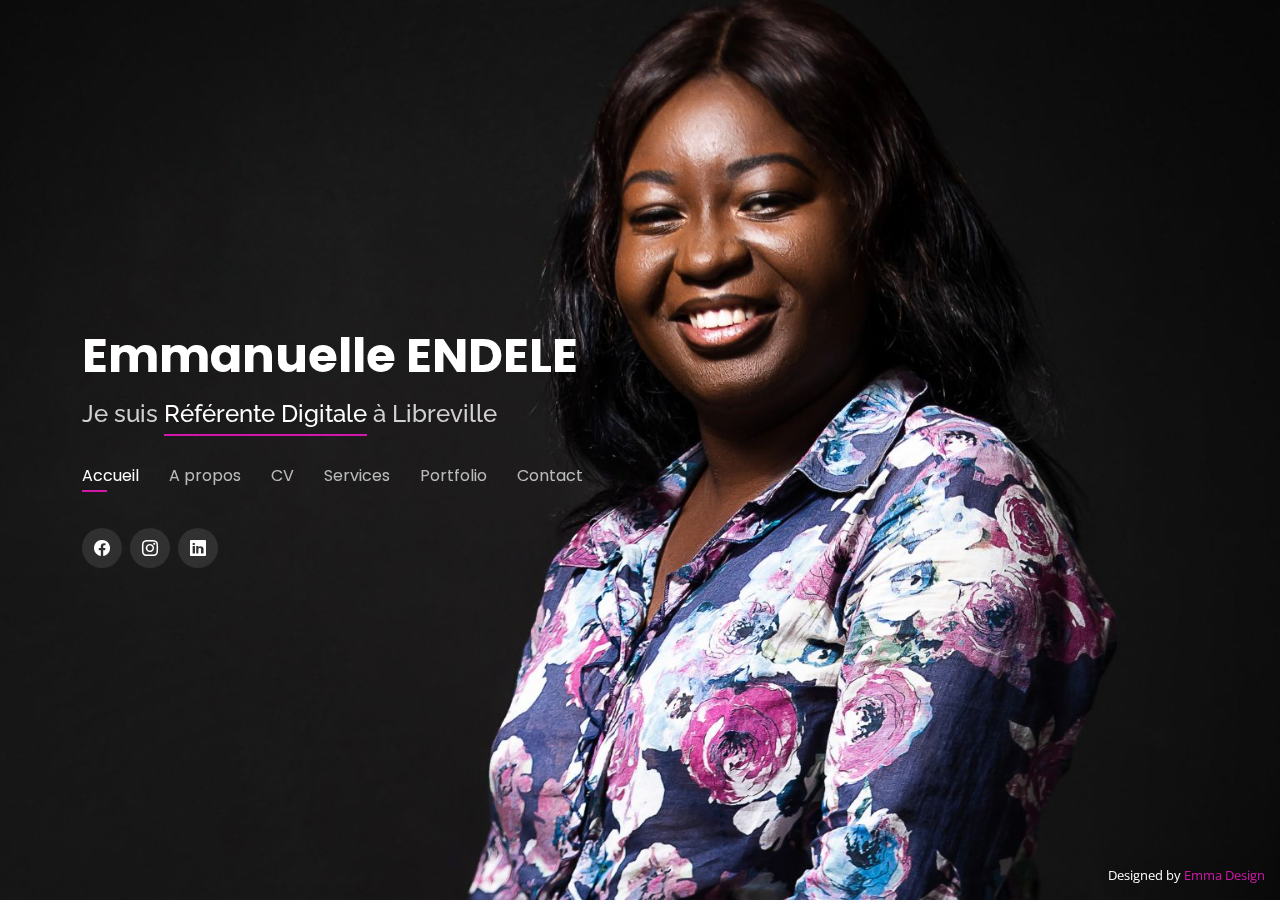
<file: Personal/index.html>
<!DOCTYPE html>
<html lang="en">

<head>
  <meta charset="utf-8">
  <meta content="width=device-width, initial-scale=1.0" name="viewport">

  <title>Portfolio Emmanuelle ENDELE Référente Digitale</title>
  <meta content="" name="description">
  <meta content="" name="keywords">

  <!-- Favicons -->
  <link href="assets/img/favicon.png" rel="icon">
  <link href="assets/img/apple-touch-icon.png" rel="apple-touch-icon">

  <!-- Google Fonts -->
  <link href="https://fonts.googleapis.com/css?family=Open+Sans:300,300i,400,400i,600,600i,700,700i|Raleway:300,300i,400,400i,500,500i,600,600i,700,700i|Poppins:300,300i,400,400i,500,500i,600,600i,700,700i" rel="stylesheet">

  <!-- Vendor CSS Files -->
  <link href="assets/vendor/bootstrap/css/bootstrap.min.css" rel="stylesheet">
  <link href="assets/vendor/bootstrap-icons/bootstrap-icons.css" rel="stylesheet">
  <link href="assets/vendor/boxicons/css/boxicons.min.css" rel="stylesheet">
  <link href="assets/vendor/glightbox/css/glightbox.min.css" rel="stylesheet">
  <link href="assets/vendor/remixicon/remixicon.css" rel="stylesheet">
  <link href="assets/vendor/swiper/swiper-bundle.min.css" rel="stylesheet">

  <!-- Template Main CSS File -->
  <link href="assets/css/style.css" rel="stylesheet">

  <!-- =======================================================
  * Template Name: Personal
  * Updated: Sep 18 2023 with Bootstrap v5.3.2
  * Template URL: https://bootstrapmade.com/personal-free-resume-bootstrap-template/
  * Author: BootstrapMade.com
  * License: https://bootstrapmade.com/license/
  ======================================================== -->
</head>

<body>

  <!-- ======= Header ======= -->
  <header id="header">
    <div class="container">

      <h1><a href="index.html">Emmanuelle ENDELE</a></h1>
      <!-- Uncomment below if you prefer to use an image logo -->
      <!-- <a href="index.html" class="mr-auto"><img src="assets/img/logo.png" alt="" class="img-fluid"></a> -->
      <h2>Je suis <span>Référente Digitale</span> à Libreville</h2>

      <nav id="navbar" class="navbar">
        <ul>
          <li><a class="nav-link active" href="#header">Accueil</a></li>
          <li><a class="nav-link" href="#about">A propos</a></li>
          <li><a class="nav-link" href="#resume">CV</a></li>
          <li><a class="nav-link" href="#services">Services</a></li>
          <li><a class="nav-link" href="#portfolio">Portfolio</a></li>
          <li><a class="nav-link" href="#contact">Contact</a></li>
        </ul>
        <i class="bi bi-list mobile-nav-toggle"></i>
      </nav><!-- .navbar -->

      <div class="social-links">
         
        <a href="#" class="facebook"><i class="bi bi-facebook"></i></a>
        <a href="#" class="instagram"><i class="bi bi-instagram"></i></a>
        <a href="#" class="linkedin"><i class="bi bi-linkedin"></i></a>
      </div>

    </div>
  </header><!-- End Header -->

  <!-- ======= About Section ======= -->
  <section id="about" class="about">

    <!-- ======= About Me ======= -->
    <div class="about-me container">

      <div class="section-title">
        <h2>A propos</h2>
        <p>En savoir plus sur moi</p>
      </div>

      <div class="row">
        <div class="col-lg-4" data-aos="fade-right">
          <img src="assets/img/Kenza.jpg" class="img-fluid" alt="">
        </div>
        <div class="col-lg-8 pt-4 pt-lg-0 content" data-aos="fade-left">
          <h3>Référente digitale</h3>
          <p class="fst-italic">
            Je suis référente digitale, ayant des compétences dans différents domaines du numérique et je suis à meme de répondre à tout vos besoins sur le numérique.
          </p>
          <div class="row">
            <div class="col-lg-6">
              <ul>
                <li><i class="bi bi-chevron-right"></i> <strong>Anniversaire:</strong> <span>30 décembre 1999</span></li>
                
                <li><i class="bi bi-chevron-right"></i> <strong>Numero</strong> <span>+241 076-50-97-36</span></li>
                <li><i class="bi bi-chevron-right"></i> <strong>Ville</strong> <span>Libreville, Gabon</span></li>
              </ul>
            </div>
            <div class="col-lg-6">
              <ul>
                <li><i class="bi bi-chevron-right"></i> <strong>Age:</strong> <span>24</span></li>
                <li><i class="bi bi-chevron-right"></i> <strong>Niveau:</strong> <span>Licence</span></li>
                <li><i class="bi bi-chevron-right"></i> <strong>E-mail:</strong> <span>endeleessonoe@gmail.com</span></li>
                <li><i class="bi bi-chevron-right"></i> <strong>Freelance:</strong> <span>Disponible</span></li>
              </ul>
            </div>
          </div>
          <p>
            Je suis disponible pour tout vos projets en tant que Référente Digitale.
          </p>
        </div>
      </div>

    </div><!-- End About Me -->

    <!-- ======= Counts ======= -->
    <div class="counts container">

      <div class="row">

         
         
        

         

      </div>

    </div><!-- End Counts -->

    <!-- ======= Skills  ======= -->
    <div class="skills container">

      <div class="section-title">
        <h2>Compétences</h2>
      </div>

      <div class="row skills-content">

        <div class="col-lg-6">

          <div class="progress">
            <span class="skill">HTML et CSS<i class="val">60%</i></span>
            <div class="progress-bar-wrap">
              <div class="progress-bar" role="progressbar" aria-valuenow="100" aria-valuemin="0" aria-valuemax="100"></div>
            </div>
          </div>

          <div class="progress">
            <span class="skill">Maquetage<i class="val">60%</i></span>
            <div class="progress-bar-wrap">
              <div class="progress-bar" role="progressbar" aria-valuenow="90" aria-valuemin="0" aria-valuemax="100"></div>
            </div>
          </div>

          <div class="progress">
            <span class="skill">Photoshop<i class="val">60%</i></span>
            <div class="progress-bar-wrap">
              <div class="progress-bar" role="progressbar" aria-valuenow="75" aria-valuemin="0" aria-valuemax="100"></div>
            </div>
          </div>

        </div>

        <div class="col-lg-6">

          <div class="progress">
            <span class="skill">Wordpress<i class="val">80%</i></span>
            <div class="progress-bar-wrap">
              <div class="progress-bar" role="progressbar" aria-valuenow="80" aria-valuemin="0" aria-valuemax="100"></div>
            </div>
          </div>

          <div class="progress">
            <span class="skill">Community Manager<i class="val">50%</i></span>
            <div class="progress-bar-wrap">
              <div class="progress-bar" role="progressbar" aria-valuenow="90" aria-valuemin="0" aria-valuemax="100"></div>
            </div>
          </div>

          <div class="progress">
            <span class="skill">Webdesign<i class="val">80%</i></span>
            <div class="progress-bar-wrap">
              <div class="progress-bar" role="progressbar" aria-valuenow="55" aria-valuemin="0" aria-valuemax="100"></div>
            </div>
          </div>

        </div>

      </div>

    </div><!-- End Skills -->

    <!-- ======= Interests ======= -->
    <div class="interests container">

       
         
         
         

    <!-- ======= Testimonials ======= -->
    <div class="testimonials container">

      <div class="section-title">
        <h2>Temoignages</h2>
      </div>

      <div class="testimonials-slider swiper" data-aos="fade-up" data-aos-delay="100">
        <div class="swiper-wrapper">

          <div class="swiper-slide">
            <div class="testimonial-item">
              <p>
                <i class="bx bxs-quote-alt-left quote-icon-left"></i>
                J'ai été satisfaite par le service conception graphique de l'agence digitale Emma Design, Elle  m'a réalisé un beau logo.
                <i class="bx bxs-quote-alt-right quote-icon-right"></i>
              </p>
              <img src="assets/img/testimonials/Client 1.jpg" class="testimonial-img" alt="">
              <h3>Falone YESSI</h3>
              <h4>Entrepreneur</h4>
            </div>
          </div><!-- End testimonial item -->

          <div class="swiper-slide">
            <div class="testimonial-item">
              <p>
                <i class="bx bxs-quote-alt-left quote-icon-left"></i>
                Je conseillerai toujours les personnes a frequenter et acheter les services d'une grande entreprise digitale comme Emma Design.
                <i class="bx bxs-quote-alt-right quote-icon-right"></i>
              </p>
              <img src="assets/img/testimonials/Client 2.jpg" class="testimonial-img" alt="">
              <h3>Christelle ADA</h3>
              <h4>Designer</h4>
            </div>
          </div><!-- End testimonial item -->

          <div class="swiper-slide">
            <div class="testimonial-item">
              <p>
                <i class="bx bxs-quote-alt-left quote-icon-left"></i>
                Emma Design créé vraiment des bases de donnée automatisée grace a leur service, je n'ai plus de retard dans le renouvellement d'assurance de mes clients..
                <i class="bx bxs-quote-alt-right quote-icon-right"></i>
              </p>
              <img src="assets/img/testimonials/Client 3.jpg" class="testimonial-img" alt="">
              <h3>Steeve PAKA</h3>
              <h4>Entrepreneur</h4>
            </div>
          </div><!-- End testimonial item -->

          <div class="swiper-slide">
            <div class="testimonial-item">
              <p>
                <i class="bx bxs-quote-alt-left quote-icon-left"></i>
                Je n'arrivais pas a gérer ma page facebook et depuis que j'ai fais la connaissance de l'agence Emma Design, j'ai les clients tout le temps.
                <i class="bx bxs-quote-alt-right quote-icon-right"></i>
              </p>
              <img src="assets/img/testimonials/Client 4.jpg" class="testimonial-img" alt="">
              <h3>Nadege</h3>
              <h4>Commerciale</h4>
            </div>
          </div><!-- End testimonial item -->

          <div class="swiper-slide">
            <div class="testimonial-item">
              <p>
                <i class="bx bxs-quote-alt-left quote-icon-left"></i>
                Mon CV a été apprecié par l'entreprise qui m'a embauché car il était le seul qui avait les couleurs et la photo .
                <i class="bx bxs-quote-alt-right quote-icon-right"></i>
              </p>
              <img src="assets/img/testimonials/Client 5.jpg" class="testimonial-img" alt="">
              <h3>Thérésia OBONE</h3>
              <h4>Entrepreneur</h4>
            </div>
          </div><!-- End testimonial item -->

        </div>
        <div class="swiper-pagination"></div>
      </div>

      <div class="owl-carousel testimonials-carousel">

      </div>

    </div><!-- End Testimonials  -->

  </section><!-- End About Section -->

  <!-- ======= Resume Section ======= -->
  <section id="resume" class="resume">
    <div class="container">

      <div class="section-title">
        <h2>CV</h2>
        <p>Consultez mon CV</p>
      </div>

      <div class="row">
        <div class="col-lg-6">
          <h3 class="resume-title">Formation</h3>
          <div class="resume-item pb-0">
            <h4>Ecole 241</h4>
            <p><em>Je suis une formation en Référent Digital à l'école 241, avant j'ai obtenu une Licence en Gestion de Ressources Humaines. Apres cette formation j'ai décidé de me plonger dans le monde du numérique et je découvre que c'est un monde avec beaucoup de trésors </em></p>
            
          </div>

          <h3 class="resume-title">Education</h3>
          <div class="resume-item">
            <h4>Licence en Gestion de Ressources Humaines</h4>
            <h5>2020- 2021</h5>
            <p><em>Institut Supérieure de Techonologie</em></p>
            <p>J'ai fais d'abord obtenu un DUT en Techniques commerciales, puis j'ai obtenut une licence en Gestion de Ressources Humaines </p>
          </div>
          <div class="resume-item">
            <h4>Baccalaureat série A1</h4>
            <h5>2016- 2017</h5>
            <p><em>Lycée publiques de Montalier</em></p>
            <p>J'ai fréquenté ce lycée de la troisieme jusqu'en terminale A1 et j'ai obtenu brievement Baccalaureat </p>
          </div>
        </div>
        <div class="col-lg-6">
          <h3 class="resume-title">Expérience Professionnelle</h3>
          <div class="resume-item">
            <h4>Création de base de donnée client</h4>
            <h5>Mars 2023</h5>
            <p><em>Patrick Assurance</em></p>
            <p>
             
              Création d'une base de donnée et enregistrement de clients par assurences, le but de cette base de donnée etait de permettre a l'entreprise d'etre a jour par rapport au renouvellement de leurs assurances. 
               </p>
          </div>
          <div class="resume-item">
            <h4>Création d'une base de donnée de candidature</h4>
            <h5>2021</h5>
            <p><em>Centre de Recherche Medicale de Lambaréné</em></p>
            <p>
              Du mois de Mars au mois de Juin j'ai créé une base de donnée de candidature au service Ressources Humaines du Centre de Recherche Medicale de Lambaréné, le but de cette base de donnée etait de permettre aux Gestionnaires de Ressources Humaines de facilement retrouver les profils qu'ils voulaient recruter lors d'un recrutement. 
              </p>
              <div><a href="assets/img/CV Emmanuelle ENDELE .pdf">Télécharger mon CV</a></div>
          </div>
        </div>
      </div>

    </div>
  </section><!-- End Resume Section -->

  <!-- ======= Services Section ======= -->
  <section id="services" class="services">
    <div class="container">

      <div class="section-title">
        <h2>Services</h2>
        <p>Mes Services</p>
      </div>

      <div class="row">
        <div class="col-lg-4 col-md-6 d-flex align-items-stretch">
          <div class="icon-box">
            <div class="icon"><i class="bx bxl-dribbble"></i></div>
            <h4><a href="">Conception graphique</a></h4>
            <p>Je réalise les logos,les flyers,les affiches et bien d'autres en tant que Référente Digitale</p>
          </div>
        </div>

        <div class="col-lg-4 col-md-6 d-flex align-items-stretch mt-4 mt-md-0">
          <div class="icon-box">
            <div class="icon"><i class="bx bx-file"></i></div>
            <h4><a href="">Base de donnée automatisée</a></h4>
            <p>Je créé des bases de donnée clients, produits, services etc automatisée cela fait partir des services d'une référente digitale</p>
          </div>
        </div>

        <div class="col-lg-4 col-md-6 d-flex align-items-stretch mt-4 mt-lg-0">
          <div class="icon-box">
            <div class="icon"><i class="bx bx-tachometer"></i></div>
            <h4><a href="">Community manager</a></h4>
            <p> Je créé des pages réseaux sociales et je les gere pour vous c'est également une compétence d'une référente digitale</p>
          </div>
        </div>

        <div class="col-lg-4 col-md-6 d-flex align-items-stretch mt-4">
          <div class="icon-box">
            <div class="icon"><i class="bx bx-world"></i></div>
            <h4><a href="">création de portfolio</a></h4>
            <p>je créé des portfolio en suivant vos choix</p>
          </div>
        </div>

        <div class="col-lg-4 col-md-6 d-flex align-items-stretch mt-4">
          <div class="icon-box">
            <div class="icon"><i class="bx bx-slideshow"></i></div>
            <h4><a href="">CV</a></h4>
            <p>je créé des Cv simples et cv avec photo en suivant vos orientations concernant les couleurs que vous voulez voir sur votre Cv</p>
          </div>
        </div>

        <div class="col-lg-4 col-md-6 d-flex align-items-stretch mt-4">
          <div class="icon-box">
            <div class="icon"><i class="bx bx-arch"></i></div>
            <h4><a href="">Audits des pages réseaux sociales</a></h4>
            <p>Je fais l'audit de vos pages facebook,Instagram etc pour vous aider à trouver la solution aux problemes que ces dernieres rencontrent.</p>
          
          </div>
        </div>

      </div>

    </div>
  </section><!-- End Services Section -->

  <!-- ======= Portfolio Section ======= -->
  <section id="portfolio" class="portfolio">
    <div class="container">

      <div class="section-title">
        <h2>Portfolio</h2>
        <p>Mes réalisations</p>
      </div>

      <div class="row">
        <div class="col-lg-12 d-flex justify-content-center">
          <ul id="portfolio-flters">
            <li data-filter="*" class="filter-active">All</li>
            <li data-filter=".filter-app">App</li>
            <li data-filter=".filter-card">Card</li>
            <li data-filter=".filter-web">Web</li>
          </ul>
        </div>
      </div>

      <div class="row portfolio-container">

        <div class="col-lg-4 col-md-6 portfolio-item filter-app">
          <div class="portfolio-wrap">
            <img src="assets/img/portfolio/Portfolio 1.jpg" class="img-fluid" alt="">
            <div class="portfolio-info">
              <h4>App 1</h4>
              <p>App</p>
               
            </div>
          </div>
        </div>

        <div class="col-lg-4 col-md-6 portfolio-item filter-web">
          <div class="portfolio-wrap">
            <img src="assets/img/portfolio/Portfolio 2.jpg" class="img-fluid" alt="">
            <div class="portfolio-info">
              <h4>Web 3</h4>
              <p>Web</p>
               
            </div>
          </div>
        </div>

        <div class="col-lg-4 col-md-6 portfolio-item filter-app">
          <div class="portfolio-wrap">
            <img src="assets/img/portfolio/Portfolio 3.jpg" class="img-fluid" alt="">
            <div class="portfolio-info">
              <h4>App 2</h4>
              <p>App</p>
               
            </div>
          </div>
        </div>

        <div class="col-lg-4 col-md-6 portfolio-item filter-card">
          <div class="portfolio-wrap">
            <img src="assets/img/portfolio/Portfolio 4.jpg" class="img-fluid" alt="">
            <div class="portfolio-info">
              <h4>Card 2</h4>
              <p>Card</p>
              
            </div>
          </div>
        </div>

        <div class="col-lg-4 col-md-6 portfolio-item filter-web">
          <div class="portfolio-wrap">
            <img src="assets/img/portfolio/Portfolio 5.jpg" class="img-fluid" alt="">
            <div class="portfolio-info">
              <h4>Web 2</h4>
              <p>Web</p>
               
            </div>
          </div>
        </div>

        <div class="col-lg-4 col-md-6 portfolio-item filter-app">
          <div class="portfolio-wrap">
            <img src="assets/img/portfolio/Portfolio 6.jpg" class="img-fluid" alt="">
            <div class="portfolio-info">
              <h4>App 3</h4>
              <p>App</p>
               
            </div>
          </div>
        </div>

        <div class="col-lg-4 col-md-6 portfolio-item filter-card">
          <div class="portfolio-wrap">
            <img src="assets/img/portfolio/Portfolio 7.jpg" class="img-fluid" alt="">
            <div class="portfolio-info">
              <h4>Card 1</h4>
              <p>Card</p>
               
            </div>
          </div>
        </div>

        <div class="col-lg-4 col-md-6 portfolio-item filter-card">
          <div class="portfolio-wrap">
            <img src="assets/img/portfolio/Portfolio 8.jpg" class="img-fluid" alt="">
            <div class="portfolio-info">
              <h4>Card 3</h4>
              <p>Card</p>
               
            </div>
          </div>
        </div>

        <div class="col-lg-4 col-md-6 portfolio-item filter-web">
          <div class="portfolio-wrap">
            <img src="assets/img/portfolio/Portfolio 9.jpg" class="img-fluid" alt="">
            <div class="portfolio-info">
              <h4>Web 3</h4>
              <p>Web</p>
               
            </div>
          </div>
        </div>

      </div>

    </div>
  </section><!-- End Portfolio Section -->

  <!-- ======= Contact Section ======= -->
  <section id="contact" class="contact">
    <div class="container">

      <div class="section-title">
        <h2>Contact</h2>
        <p>Contactez-moi</p>
      </div>

      <div class="row mt-2">

        <div class="col-md-6 d-flex align-items-stretch">
          <div class="info-box">
            <i class="bx bx-map"></i>
            <h3>Adresse</h3>
            <p>Chantier moderne, Nzeng-Ayong</p>
          </div>
        </div>

        <div class="col-md-6 mt-4 mt-md-0 d-flex align-items-stretch">
          <div class="info-box">
            <i class="bx bx-share-alt"></i>
            <h3>Réseaux-sociaux</h3>
            <div class="social-links">
               
              <a href="#" class="facebook"><i class="bi bi-facebook"></i></a>
              <a href="#" class="instagram"><i class="bi bi-instagram"></i></a>
              
              <a href="#" class="linkedin"><i class="bi bi-linkedin"></i></a>
            </div>
          </div>
        </div>

        <div class="col-md-6 mt-4 d-flex align-items-stretch">
          <div class="info-box">
            <i class="bx bx-envelope"></i>
            <h3>E-mail</h3>
            <p> endeleessonoe@gmail.com</p>
          </div>
        </div>
        <div class="col-md-6 mt-4 d-flex align-items-stretch">
          <div class="info-box">
            <i class="bx bx-phone-call"></i>
            <h3>Numero de téléphone</h3>
            <p>+241 076-50-97-36</p>
          </div>
        </div>
      </div>

      <form action="forms/contact.php" method="post" role="form" class="php-email-form mt-4">
        <div class="row">
          <div class="col-md-6 form-group">
            <input type="text" name="name" class="form-control" id="name" placeholder="Nom" required>
          </div>
          <div class="col-md-6 form-group mt-3 mt-md-0">
            <input type="email" class="form-control" name="email" id="email" placeholder="E-mail" required>
          </div>
        </div>
        <div class="form-group mt-3">
          <input type="text" class="form-control" name="subject" id="subject" placeholder="Objet" required>
        </div>
        <div class="form-group mt-3">
          <textarea class="form-control" name="message" rows="5" placeholder="Message" required></textarea>
        </div>
        <div class="my-3">
          <div class="loading">chargement</div>
          <div class="error-message"></div>
          <div class="sent-message">Votre message a été bien envoyé, Merci!</div>
        </div>
        <div class="text-center"><button type="submit">Envoyer</button></div>

      </form>

    </div>
  </section><!-- End Contact Section -->

  <div class="credits">
    <!-- All the links in the footer should remain intact. -->
    <!-- You can delete the links only if you purchased the pro version. -->
    <!-- Licensing information: https://bootstrapmade.com/license/ -->
    <!-- Purchase the pro version with working PHP/AJAX contact form: https://bootstrapmade.com/personal-free-resume-bootstrap-template/ -->
    Designed by <a href="https://www.facebook.com/emmadesign2">Emma Design</a>
  </div>

  <!-- Vendor JS Files -->
  <script src="assets/vendor/purecounter/purecounter_vanilla.js"></script>
  <script src="assets/vendor/bootstrap/js/bootstrap.bundle.min.js"></script>
  <script src="assets/vendor/glightbox/js/glightbox.min.js"></script>
  <script src="assets/vendor/isotope-layout/isotope.pkgd.min.js"></script>
  <script src="assets/vendor/swiper/swiper-bundle.min.js"></script>
  <script src="assets/vendor/waypoints/noframework.waypoints.js"></script>
  <script src="assets/vendor/php-email-form/validate.js"></script>

  <!-- Template Main JS File -->
  <script src="assets/js/main.js"></script>

</body>

</html>
</file>
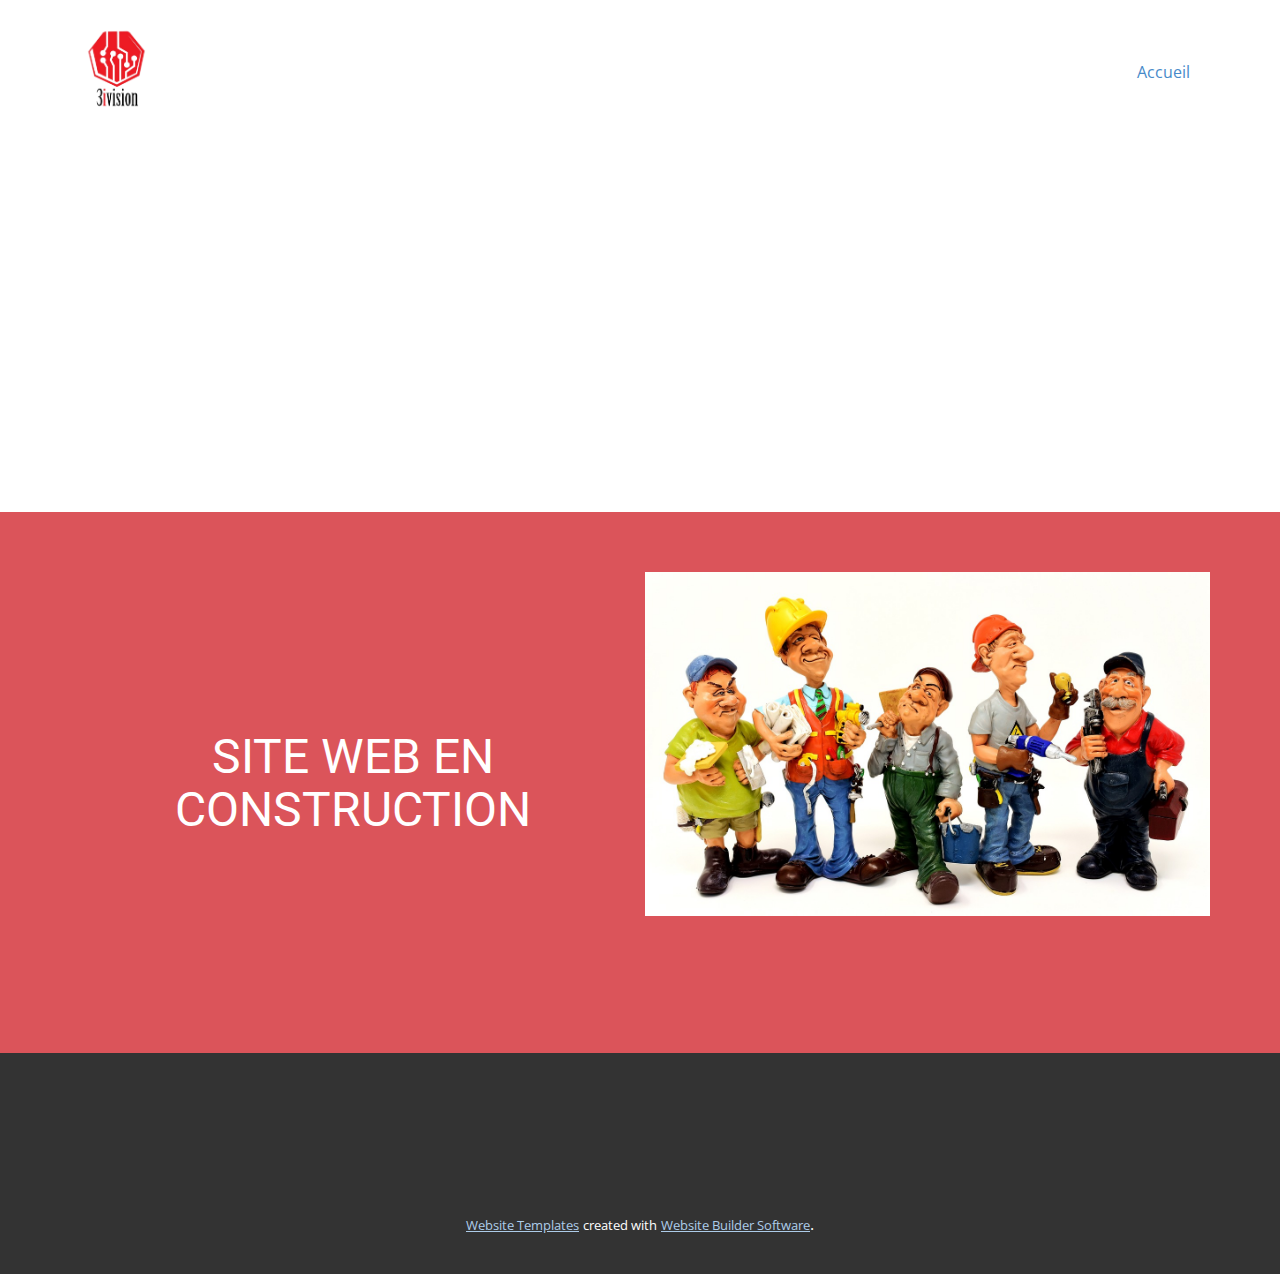
<file: 3ivision/Site1/index.html>
<!DOCTYPE html>
<html style="font-size: 16px;" lang="fr"><head>
    <meta name="viewport" content="width=device-width, initial-scale=1.0">
    <meta charset="utf-8">
    <meta name="keywords" content="SITE WEB EN CONSTRUCTION">
    <meta name="description" content="">
    <title>Accueil</title>
    <link rel="stylesheet" href="nicepage.css" media="screen">
<link rel="stylesheet" href="Accueil.css" media="screen">
    <script class="u-script" type="text/javascript" src="jquery.js" defer=""></script>
    <script class="u-script" type="text/javascript" src="nicepage.js" defer=""></script>
    <meta name="generator" content="Nicepage 5.20.7, nicepage.com">
    <link id="u-theme-google-font" rel="stylesheet" href="https://fonts.googleapis.com/css?family=Roboto:100,100i,300,300i,400,400i,500,500i,700,700i,900,900i|Open+Sans:300,300i,400,400i,500,500i,600,600i,700,700i,800,800i">
    
    
    
    
    <script type="application/ld+json">{
		"@context": "http://schema.org",
		"@type": "Organization",
		"name": "",
		"logo": "images/NavLinkwhite-logo.png.png"
}</script>
    <meta name="theme-color" content="#478ac9">
    <meta property="og:title" content="Accueil">
    <meta property="og:type" content="website">
  <meta data-intl-tel-input-cdn-path="intlTelInput/"></head>
  <body data-home-page="Accueil.html" data-home-page-title="Accueil" data-path-to-root="./" data-include-products="false" class="u-body u-xl-mode" data-lang="fr"><header class="u-clearfix u-header u-header" id="sec-a523"><div class="u-clearfix u-sheet u-sheet-1">
        <a href="https://nicepage.com" class="u-image u-logo u-image-1" data-image-width="796" data-image-height="785">
          <img src="images/NavLinkwhite-logo.png.png" class="u-logo-image u-logo-image-1">
        </a>
        <nav class="u-menu u-menu-one-level u-offcanvas u-menu-1">
          <div class="menu-collapse" style="font-size: 1rem; letter-spacing: 0px;">
            <a class="u-button-style u-custom-left-right-menu-spacing u-custom-padding-bottom u-custom-top-bottom-menu-spacing u-nav-link u-text-active-palette-1-base u-text-hover-palette-2-base" href="#">
              <svg class="u-svg-link" viewBox="0 0 24 24"><use xmlns:xlink="http://www.w3.org/1999/xlink" xlink:href="#menu-hamburger"></use></svg>
              <svg class="u-svg-content" version="1.1" id="menu-hamburger" viewBox="0 0 16 16" x="0px" y="0px" xmlns:xlink="http://www.w3.org/1999/xlink" xmlns="http://www.w3.org/2000/svg"><g><rect y="1" width="16" height="2"></rect><rect y="7" width="16" height="2"></rect><rect y="13" width="16" height="2"></rect>
</g></svg>
            </a>
          </div>
          <div class="u-custom-menu u-nav-container">
            <ul class="u-nav u-unstyled u-nav-1"><li class="u-nav-item"><a class="u-button-style u-nav-link u-text-active-palette-1-base u-text-hover-palette-2-base" href="Accueil.html" style="padding: 10px 20px;">Accueil</a>
</li></ul>
          </div>
          <div class="u-custom-menu u-nav-container-collapse">
            <div class="u-black u-container-style u-inner-container-layout u-opacity u-opacity-95 u-sidenav">
              <div class="u-inner-container-layout u-sidenav-overflow">
                <div class="u-menu-close"></div>
                <ul class="u-align-center u-nav u-popupmenu-items u-unstyled u-nav-2"><li class="u-nav-item"><a class="u-button-style u-nav-link" href="Accueil.html">Accueil</a>
</li></ul>
              </div>
            </div>
            <div class="u-black u-menu-overlay u-opacity u-opacity-70"></div>
          </div>
        </nav>
      </div></header>
    <section class="u-clearfix u-section-1" id="sec-707b">
      <div class="u-clearfix u-sheet u-sheet-1"></div>
    </section>
    <section class="u-clearfix u-palette-2-base u-section-2" id="sec-d03f">
      <div class="u-clearfix u-sheet u-sheet-1">
        <div class="data-layout-selected u-clearfix u-expanded-width u-gutter-10 u-layout-wrap u-layout-wrap-1">
          <div class="u-layout" style="">
            <div class="u-layout-row" style="">
              <div class="u-container-style u-layout-cell u-left-cell u-size-30 u-size-xs-60 u-layout-cell-1" src="">
                <div class="u-container-layout u-container-layout-1">
                  <h2 class="u-align-center u-text u-text-default u-text-1">SITE WEB EN CONSTRUCTION</h2>
                </div>
              </div>
              <div class="u-align-center u-container-style u-image u-layout-cell u-right-cell u-size-30 u-size-xs-60 u-image-1" src="" data-image-width="1280" data-image-height="780">
                <div class="u-container-layout u-valign-middle u-container-layout-2" src=""></div>
              </div>
            </div>
          </div>
        </div>
      </div>
    </section>
    
    
    
    <footer class="u-align-center u-clearfix u-footer u-grey-80 u-footer" id="sec-d8ec"><div class="u-clearfix u-sheet u-sheet-1"></div></footer>
    <section class="u-backlink u-clearfix u-grey-80">
      <a class="u-link" href="https://nicepage.com/website-templates" target="_blank">
        <span>Website Templates</span>
      </a>
      <p class="u-text">
        <span>created with</span>
      </p>
      <a class="u-link" href="" target="_blank">
        <span>Website Builder Software</span>
      </a>. 
    </section>
  
</body></html>
</file>
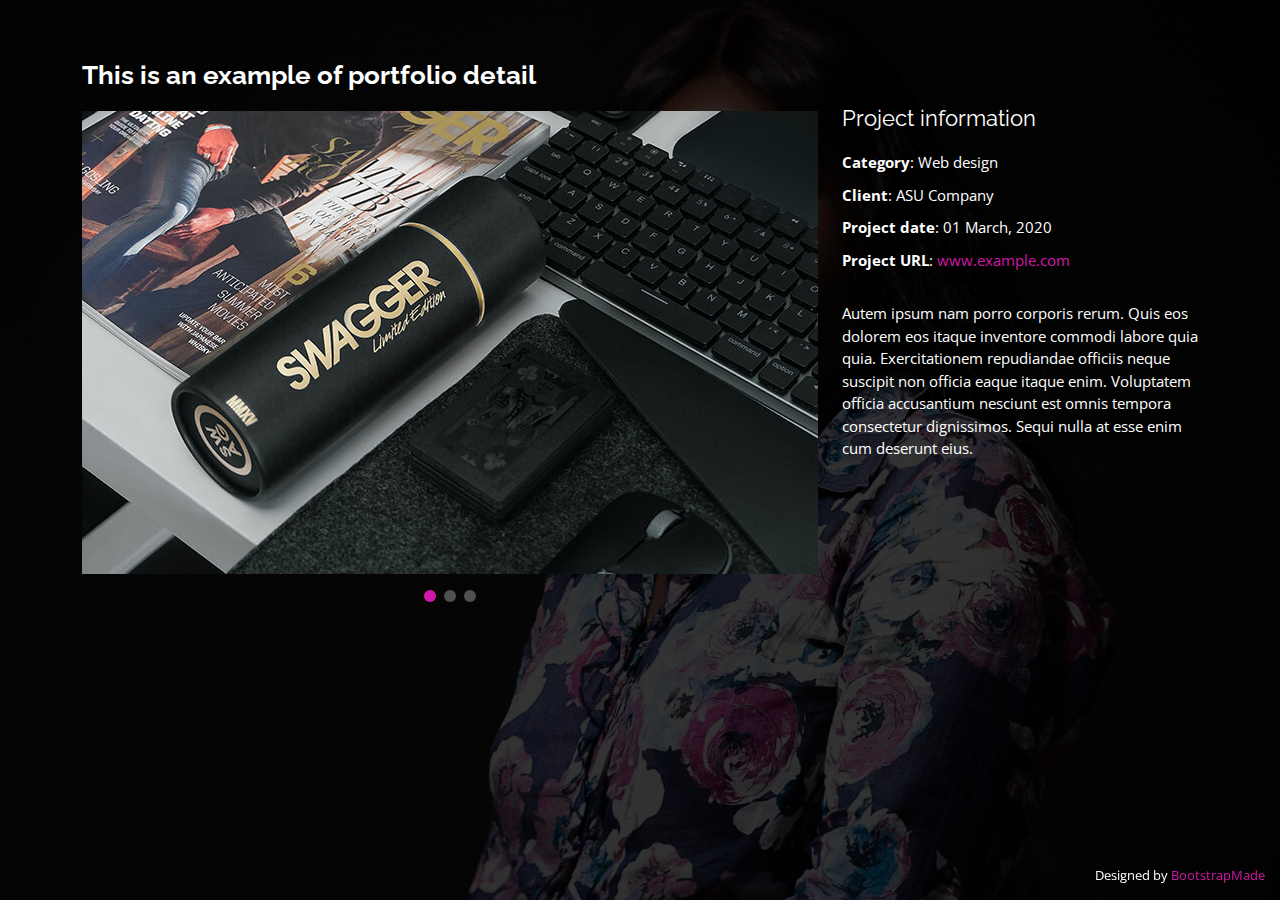
<file: Personal/portfolio-details.html>
<!DOCTYPE html>
<html lang="en">

<head>
  <meta charset="utf-8">
  <meta content="width=device-width, initial-scale=1.0" name="viewport">

  <title>Portfolio Details - Personal Bootstrap Template</title>
  <meta content="" name="description">
  <meta content="" name="keywords">

  <!-- Favicons -->
  <link href="assets/img/favicon.png" rel="icon">
  <link href="assets/img/apple-touch-icon.png" rel="apple-touch-icon">

  <!-- Google Fonts -->
  <link href="https://fonts.googleapis.com/css?family=Open+Sans:300,300i,400,400i,600,600i,700,700i|Raleway:300,300i,400,400i,500,500i,600,600i,700,700i|Poppins:300,300i,400,400i,500,500i,600,600i,700,700i" rel="stylesheet">

  <!-- Vendor CSS Files -->
  <link href="assets/vendor/bootstrap/css/bootstrap.min.css" rel="stylesheet">
  <link href="assets/vendor/bootstrap-icons/bootstrap-icons.css" rel="stylesheet">
  <link href="assets/vendor/boxicons/css/boxicons.min.css" rel="stylesheet">
  <link href="assets/vendor/glightbox/css/glightbox.min.css" rel="stylesheet">
  <link href="assets/vendor/remixicon/remixicon.css" rel="stylesheet">
  <link href="assets/vendor/swiper/swiper-bundle.min.css" rel="stylesheet">

  <!-- Template Main CSS File -->
  <link href="assets/css/style.css" rel="stylesheet">

  <!-- =======================================================
  * Template Name: Personal
  * Updated: Sep 18 2023 with Bootstrap v5.3.2
  * Template URL: https://bootstrapmade.com/personal-free-resume-bootstrap-template/
  * Author: BootstrapMade.com
  * License: https://bootstrapmade.com/license/
  ======================================================== -->
</head>

<body>

  <main id="main">

    <!-- ======= Portfolio Details ======= -->
    <div id="portfolio-details" class="portfolio-details">
      <div class="container">

        <div class="row">

          <div class="col-lg-8">
            <h2 class="portfolio-title">This is an example of portfolio detail</h2>

            <div class="portfolio-details-slider swiper">
              <div class="swiper-wrapper align-items-center">

                <div class="swiper-slide">
                  <img src="assets/img/portfolio/portfolio-details-1.jpg" alt="">
                </div>

                <div class="swiper-slide">
                  <img src="assets/img/portfolio/portfolio-details-2.jpg" alt="">
                </div>

                <div class="swiper-slide">
                  <img src="assets/img/portfolio/portfolio-details-3.jpg" alt="">
                </div>

              </div>
              <div class="swiper-pagination"></div>
            </div>

          </div>

          <div class="col-lg-4 portfolio-info">
            <h3>Project information</h3>
            <ul>
              <li><strong>Category</strong>: Web design</li>
              <li><strong>Client</strong>: ASU Company</li>
              <li><strong>Project date</strong>: 01 March, 2020</li>
              <li><strong>Project URL</strong>: <a href="#">www.example.com</a></li>
            </ul>

            <p>
              Autem ipsum nam porro corporis rerum. Quis eos dolorem eos itaque inventore commodi labore quia quia. Exercitationem repudiandae officiis neque suscipit non officia eaque itaque enim. Voluptatem officia accusantium nesciunt est omnis tempora consectetur dignissimos. Sequi nulla at esse enim cum deserunt eius.
            </p>
          </div>

        </div>

      </div>
    </div><!-- End Portfolio Details -->

  </main><!-- End #main -->

  <div class="credits">
    <!-- All the links in the footer should remain intact. -->
    <!-- You can delete the links only if you purchased the pro version. -->
    <!-- Licensing information: https://bootstrapmade.com/license/ -->
    <!-- Purchase the pro version with working PHP/AJAX contact form: https://bootstrapmade.com/personal-free-resume-bootstrap-template/ -->
    Designed by <a href="https://bootstrapmade.com/">BootstrapMade</a>
  </div>

  <!-- Vendor JS Files -->
  <script src="assets/vendor/purecounter/purecounter_vanilla.js"></script>
  <script src="assets/vendor/bootstrap/js/bootstrap.bundle.min.js"></script>
  <script src="assets/vendor/glightbox/js/glightbox.min.js"></script>
  <script src="assets/vendor/isotope-layout/isotope.pkgd.min.js"></script>
  <script src="assets/vendor/swiper/swiper-bundle.min.js"></script>
  <script src="assets/vendor/waypoints/noframework.waypoints.js"></script>
  <script src="assets/vendor/php-email-form/validate.js"></script>

  <!-- Template Main JS File -->
  <script src="assets/js/main.js"></script>

</body>

</html>
</file>
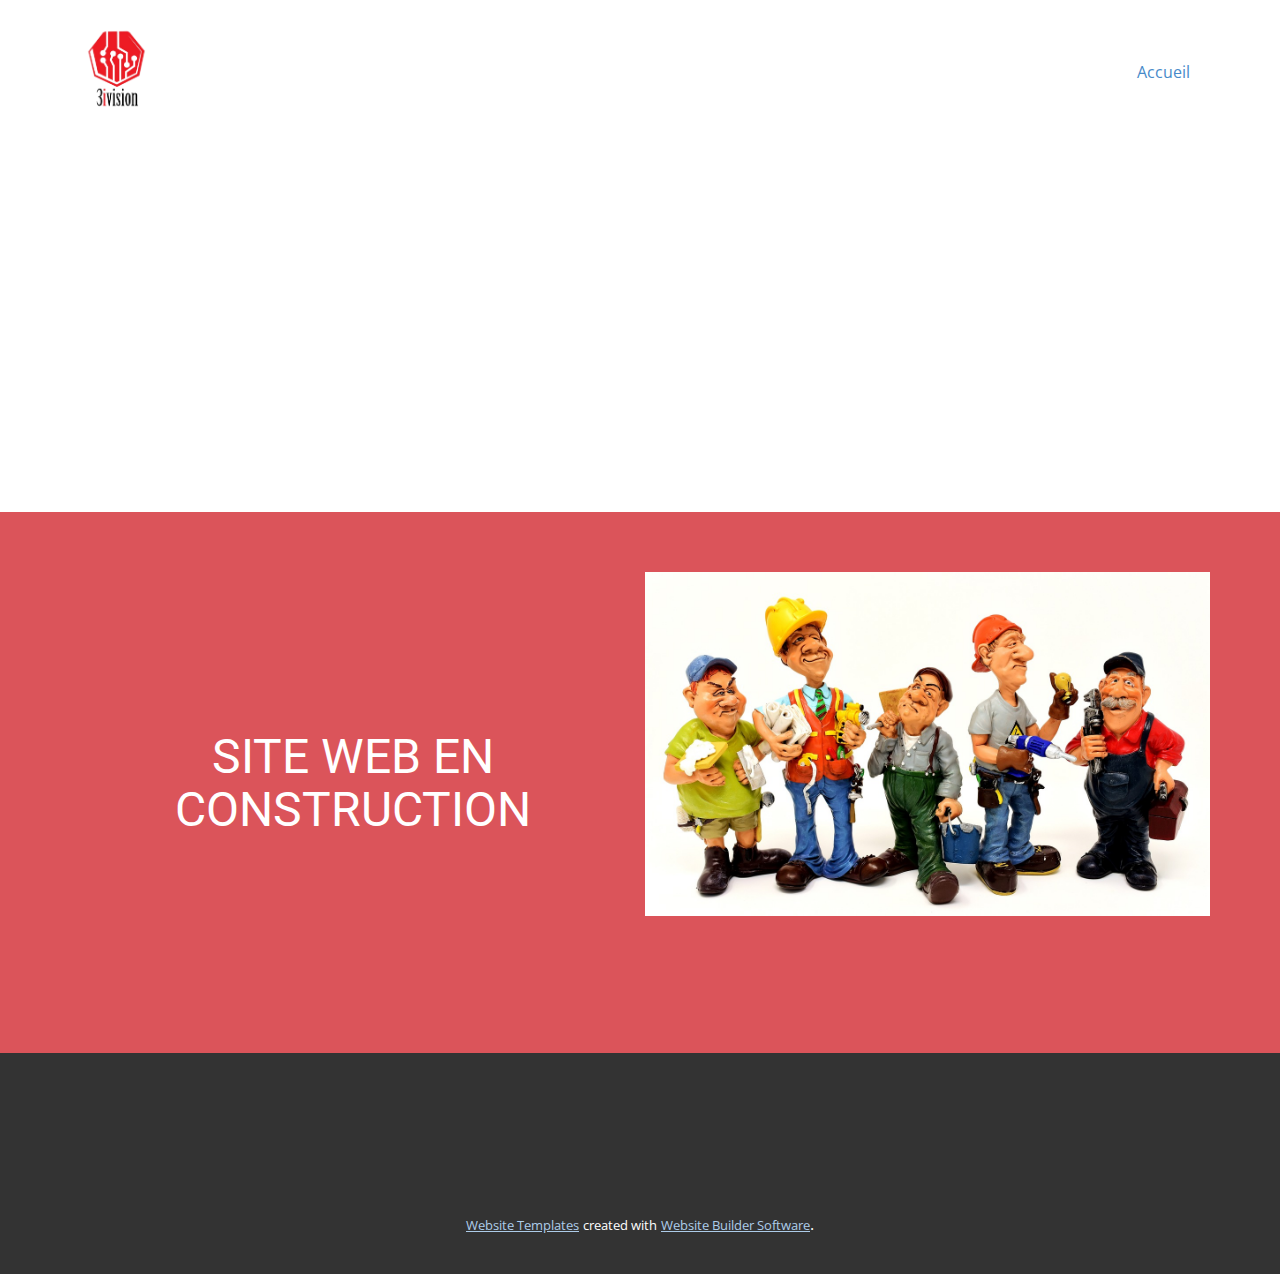
<file: 3ivision/Site1/Accueil.html>
<!DOCTYPE html>
<html style="font-size: 16px;" lang="fr"><head>
    <meta name="viewport" content="width=device-width, initial-scale=1.0">
    <meta charset="utf-8">
    <meta name="keywords" content="SITE WEB EN CONSTRUCTION">
    <meta name="description" content="">
    <title>Accueil</title>
    <link rel="stylesheet" href="nicepage.css" media="screen">
<link rel="stylesheet" href="Accueil.css" media="screen">
    <script class="u-script" type="text/javascript" src="jquery.js" defer=""></script>
    <script class="u-script" type="text/javascript" src="nicepage.js" defer=""></script>
    <meta name="generator" content="Nicepage 5.20.7, nicepage.com">
    <link id="u-theme-google-font" rel="stylesheet" href="https://fonts.googleapis.com/css?family=Roboto:100,100i,300,300i,400,400i,500,500i,700,700i,900,900i|Open+Sans:300,300i,400,400i,500,500i,600,600i,700,700i,800,800i">
    
    
    
    
    <script type="application/ld+json">{
		"@context": "http://schema.org",
		"@type": "Organization",
		"name": "",
		"logo": "images/NavLinkwhite-logo.png.png"
}</script>
    <meta name="theme-color" content="#478ac9">
    <meta property="og:title" content="Accueil">
    <meta property="og:type" content="website">
  <meta data-intl-tel-input-cdn-path="intlTelInput/"></head>
  <body data-path-to-root="./" data-include-products="false" class="u-body u-xl-mode" data-lang="fr"><header class="u-clearfix u-header u-header" id="sec-a523"><div class="u-clearfix u-sheet u-sheet-1">
        <a href="https://nicepage.com" class="u-image u-logo u-image-1" data-image-width="796" data-image-height="785">
          <img src="images/NavLinkwhite-logo.png.png" class="u-logo-image u-logo-image-1">
        </a>
        <nav class="u-menu u-menu-one-level u-offcanvas u-menu-1">
          <div class="menu-collapse" style="font-size: 1rem; letter-spacing: 0px;">
            <a class="u-button-style u-custom-left-right-menu-spacing u-custom-padding-bottom u-custom-top-bottom-menu-spacing u-nav-link u-text-active-palette-1-base u-text-hover-palette-2-base" href="#">
              <svg class="u-svg-link" viewBox="0 0 24 24"><use xmlns:xlink="http://www.w3.org/1999/xlink" xlink:href="#menu-hamburger"></use></svg>
              <svg class="u-svg-content" version="1.1" id="menu-hamburger" viewBox="0 0 16 16" x="0px" y="0px" xmlns:xlink="http://www.w3.org/1999/xlink" xmlns="http://www.w3.org/2000/svg"><g><rect y="1" width="16" height="2"></rect><rect y="7" width="16" height="2"></rect><rect y="13" width="16" height="2"></rect>
</g></svg>
            </a>
          </div>
          <div class="u-custom-menu u-nav-container">
            <ul class="u-nav u-unstyled u-nav-1"><li class="u-nav-item"><a class="u-button-style u-nav-link u-text-active-palette-1-base u-text-hover-palette-2-base" href="Accueil.html" style="padding: 10px 20px;">Accueil</a>
</li></ul>
          </div>
          <div class="u-custom-menu u-nav-container-collapse">
            <div class="u-black u-container-style u-inner-container-layout u-opacity u-opacity-95 u-sidenav">
              <div class="u-inner-container-layout u-sidenav-overflow">
                <div class="u-menu-close"></div>
                <ul class="u-align-center u-nav u-popupmenu-items u-unstyled u-nav-2"><li class="u-nav-item"><a class="u-button-style u-nav-link" href="Accueil.html">Accueil</a>
</li></ul>
              </div>
            </div>
            <div class="u-black u-menu-overlay u-opacity u-opacity-70"></div>
          </div>
        </nav>
      </div></header>
    <section class="u-clearfix u-section-1" id="sec-707b">
      <div class="u-clearfix u-sheet u-sheet-1"></div>
    </section>
    <section class="u-clearfix u-palette-2-base u-section-2" id="sec-d03f">
      <div class="u-clearfix u-sheet u-sheet-1">
        <div class="data-layout-selected u-clearfix u-expanded-width u-gutter-10 u-layout-wrap u-layout-wrap-1">
          <div class="u-layout" style="">
            <div class="u-layout-row" style="">
              <div class="u-container-style u-layout-cell u-left-cell u-size-30 u-size-xs-60 u-layout-cell-1" src="">
                <div class="u-container-layout u-container-layout-1">
                  <h2 class="u-align-center u-text u-text-default u-text-1">SITE WEB EN CONSTRUCTION</h2>
                </div>
              </div>
              <div class="u-align-center u-container-style u-image u-layout-cell u-right-cell u-size-30 u-size-xs-60 u-image-1" src="" data-image-width="1280" data-image-height="780">
                <div class="u-container-layout u-valign-middle u-container-layout-2" src=""></div>
              </div>
            </div>
          </div>
        </div>
      </div>
    </section>
    
    
    
    <footer class="u-align-center u-clearfix u-footer u-grey-80 u-footer" id="sec-d8ec"><div class="u-clearfix u-sheet u-sheet-1"></div></footer>
    <section class="u-backlink u-clearfix u-grey-80">
      <a class="u-link" href="https://nicepage.com/website-templates" target="_blank">
        <span>Website Templates</span>
      </a>
      <p class="u-text">
        <span>created with</span>
      </p>
      <a class="u-link" href="" target="_blank">
        <span>Website Builder Software</span>
      </a>. 
    </section>
  
</body></html>
</file>
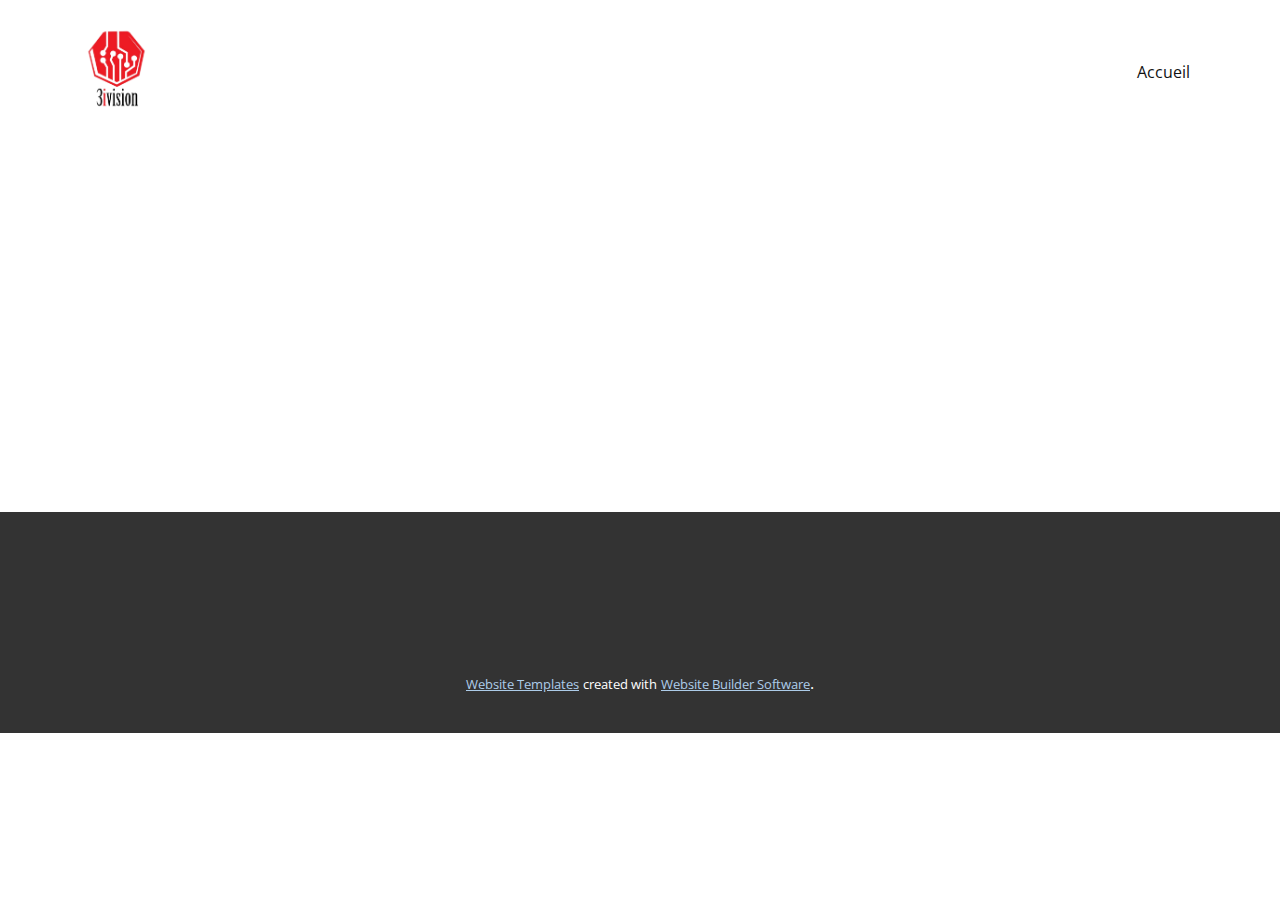
<file: 3ivision/Site1/Contact.html>
<!DOCTYPE html>
<html style="font-size: 16px;" lang="fr"><head>
    <meta name="viewport" content="width=device-width, initial-scale=1.0">
    <meta charset="utf-8">
    <meta name="keywords" content="">
    <meta name="description" content="">
    <title>Contact</title>
    <link rel="stylesheet" href="nicepage.css" media="screen">
<link rel="stylesheet" href="Contact.css" media="screen">
    <script class="u-script" type="text/javascript" src="jquery.js" defer=""></script>
    <script class="u-script" type="text/javascript" src="nicepage.js" defer=""></script>
    <meta name="generator" content="Nicepage 5.20.7, nicepage.com">
    <link id="u-theme-google-font" rel="stylesheet" href="https://fonts.googleapis.com/css?family=Roboto:100,100i,300,300i,400,400i,500,500i,700,700i,900,900i|Open+Sans:300,300i,400,400i,500,500i,600,600i,700,700i,800,800i">
    
    
    
    <script type="application/ld+json">{
		"@context": "http://schema.org",
		"@type": "Organization",
		"name": "",
		"logo": "images/NavLinkwhite-logo.png.png"
}</script>
    <meta name="theme-color" content="#478ac9">
    <meta property="og:title" content="Contact">
    <meta property="og:type" content="website">
  <meta data-intl-tel-input-cdn-path="intlTelInput/"></head>
  <body data-path-to-root="./" data-include-products="false" class="u-body u-xl-mode" data-lang="fr"><header class="u-clearfix u-header u-header" id="sec-a523"><div class="u-clearfix u-sheet u-sheet-1">
        <a href="https://nicepage.com" class="u-image u-logo u-image-1" data-image-width="796" data-image-height="785">
          <img src="images/NavLinkwhite-logo.png.png" class="u-logo-image u-logo-image-1">
        </a>
        <nav class="u-menu u-menu-one-level u-offcanvas u-menu-1">
          <div class="menu-collapse" style="font-size: 1rem; letter-spacing: 0px;">
            <a class="u-button-style u-custom-left-right-menu-spacing u-custom-padding-bottom u-custom-top-bottom-menu-spacing u-nav-link u-text-active-palette-1-base u-text-hover-palette-2-base" href="#">
              <svg class="u-svg-link" viewBox="0 0 24 24"><use xmlns:xlink="http://www.w3.org/1999/xlink" xlink:href="#menu-hamburger"></use></svg>
              <svg class="u-svg-content" version="1.1" id="menu-hamburger" viewBox="0 0 16 16" x="0px" y="0px" xmlns:xlink="http://www.w3.org/1999/xlink" xmlns="http://www.w3.org/2000/svg"><g><rect y="1" width="16" height="2"></rect><rect y="7" width="16" height="2"></rect><rect y="13" width="16" height="2"></rect>
</g></svg>
            </a>
          </div>
          <div class="u-custom-menu u-nav-container">
            <ul class="u-nav u-unstyled u-nav-1"><li class="u-nav-item"><a class="u-button-style u-nav-link u-text-active-palette-1-base u-text-hover-palette-2-base" href="Accueil.html" style="padding: 10px 20px;">Accueil</a>
</li></ul>
          </div>
          <div class="u-custom-menu u-nav-container-collapse">
            <div class="u-black u-container-style u-inner-container-layout u-opacity u-opacity-95 u-sidenav">
              <div class="u-inner-container-layout u-sidenav-overflow">
                <div class="u-menu-close"></div>
                <ul class="u-align-center u-nav u-popupmenu-items u-unstyled u-nav-2"><li class="u-nav-item"><a class="u-button-style u-nav-link" href="Accueil.html">Accueil</a>
</li></ul>
              </div>
            </div>
            <div class="u-black u-menu-overlay u-opacity u-opacity-70"></div>
          </div>
        </nav>
      </div></header>
    <section class="u-clearfix u-section-1" id="sec-2555">
      <div class="u-clearfix u-sheet u-sheet-1"></div>
    </section>
    
    
    
    <footer class="u-align-center u-clearfix u-footer u-grey-80 u-footer" id="sec-d8ec"><div class="u-clearfix u-sheet u-sheet-1"></div></footer>
    <section class="u-backlink u-clearfix u-grey-80">
      <a class="u-link" href="https://nicepage.com/website-templates" target="_blank">
        <span>Website Templates</span>
      </a>
      <p class="u-text">
        <span>created with</span>
      </p>
      <a class="u-link" href="" target="_blank">
        <span>Website Builder Software</span>
      </a>. 
    </section>
  
</body></html>
</file>
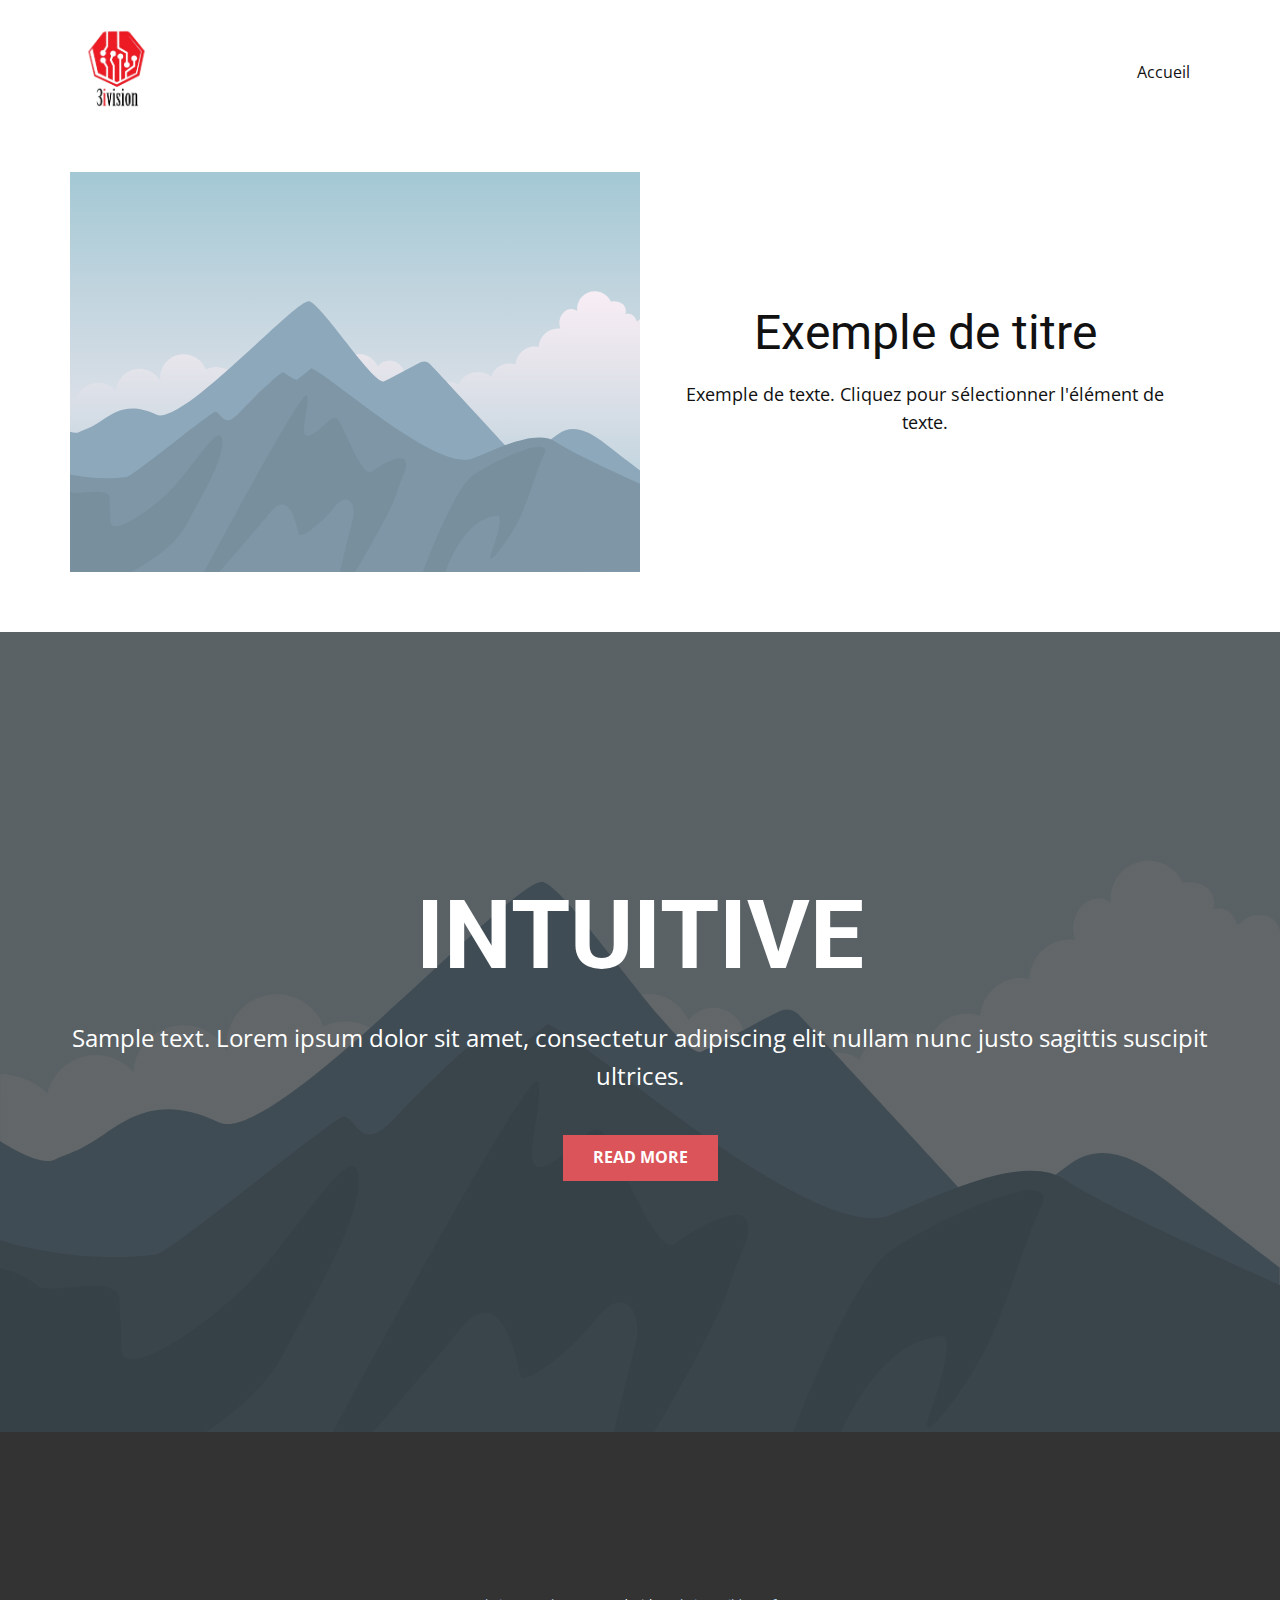
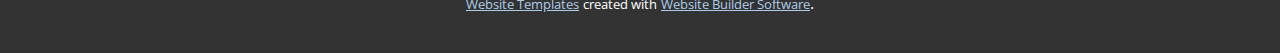
<file: 3ivision/Site1/Page-1.html>
<!DOCTYPE html>
<html style="font-size: 16px;" lang="fr"><head>
    <meta name="viewport" content="width=device-width, initial-scale=1.0">
    <meta charset="utf-8">
    <meta name="keywords" content="INTUITIVE">
    <meta name="description" content="">
    <title>Page 1</title>
    <link rel="stylesheet" href="nicepage.css" media="screen">
<link rel="stylesheet" href="Page-1.css" media="screen">
    <script class="u-script" type="text/javascript" src="jquery.js" defer=""></script>
    <script class="u-script" type="text/javascript" src="nicepage.js" defer=""></script>
    <meta name="generator" content="Nicepage 5.20.7, nicepage.com">
    <link id="u-theme-google-font" rel="stylesheet" href="https://fonts.googleapis.com/css?family=Roboto:100,100i,300,300i,400,400i,500,500i,700,700i,900,900i|Open+Sans:300,300i,400,400i,500,500i,600,600i,700,700i,800,800i">
    
    
    
    
    <script type="application/ld+json">{
		"@context": "http://schema.org",
		"@type": "Organization",
		"name": "",
		"logo": "images/NavLinkwhite-logo.png.png"
}</script>
    <meta name="theme-color" content="#478ac9">
    <meta property="og:title" content="Page 1">
    <meta property="og:type" content="website">
  <meta data-intl-tel-input-cdn-path="intlTelInput/"></head>
  <body data-path-to-root="./" data-include-products="false" class="u-body u-xl-mode" data-lang="fr"><header class="u-clearfix u-header u-header" id="sec-a523"><div class="u-clearfix u-sheet u-sheet-1">
        <a href="https://nicepage.com" class="u-image u-logo u-image-1" data-image-width="796" data-image-height="785">
          <img src="images/NavLinkwhite-logo.png.png" class="u-logo-image u-logo-image-1">
        </a>
        <nav class="u-menu u-menu-one-level u-offcanvas u-menu-1">
          <div class="menu-collapse" style="font-size: 1rem; letter-spacing: 0px;">
            <a class="u-button-style u-custom-left-right-menu-spacing u-custom-padding-bottom u-custom-top-bottom-menu-spacing u-nav-link u-text-active-palette-1-base u-text-hover-palette-2-base" href="#">
              <svg class="u-svg-link" viewBox="0 0 24 24"><use xmlns:xlink="http://www.w3.org/1999/xlink" xlink:href="#menu-hamburger"></use></svg>
              <svg class="u-svg-content" version="1.1" id="menu-hamburger" viewBox="0 0 16 16" x="0px" y="0px" xmlns:xlink="http://www.w3.org/1999/xlink" xmlns="http://www.w3.org/2000/svg"><g><rect y="1" width="16" height="2"></rect><rect y="7" width="16" height="2"></rect><rect y="13" width="16" height="2"></rect>
</g></svg>
            </a>
          </div>
          <div class="u-custom-menu u-nav-container">
            <ul class="u-nav u-unstyled u-nav-1"><li class="u-nav-item"><a class="u-button-style u-nav-link u-text-active-palette-1-base u-text-hover-palette-2-base" href="Accueil.html" style="padding: 10px 20px;">Accueil</a>
</li></ul>
          </div>
          <div class="u-custom-menu u-nav-container-collapse">
            <div class="u-black u-container-style u-inner-container-layout u-opacity u-opacity-95 u-sidenav">
              <div class="u-inner-container-layout u-sidenav-overflow">
                <div class="u-menu-close"></div>
                <ul class="u-align-center u-nav u-popupmenu-items u-unstyled u-nav-2"><li class="u-nav-item"><a class="u-button-style u-nav-link" href="Accueil.html">Accueil</a>
</li></ul>
              </div>
            </div>
            <div class="u-black u-menu-overlay u-opacity u-opacity-70"></div>
          </div>
        </nav>
      </div></header>
    <section class="u-clearfix u-section-1" id="sec-e610">
      <div class="u-clearfix u-sheet u-sheet-1">
        <div class="data-layout-selected u-clearfix u-expanded-width u-layout-wrap u-layout-wrap-1">
          <div class="u-layout">
            <div class="u-layout-row">
              <div class="u-container-style u-image u-layout-cell u-size-30 u-image-1" data-image-width="400" data-image-height="265">
                <div class="u-container-layout u-container-layout-1"></div>
              </div>
              <div class="u-container-align-center u-container-style u-layout-cell u-size-30 u-layout-cell-2">
                <div class="u-container-layout u-valign-middle u-container-layout-2">
                  <h2 class="u-align-center u-text u-text-default u-text-1">Exemple de titre</h2>
                  <p class="u-align-center u-text u-text-default u-text-2">Exemple de texte. Cliquez pour sélectionner l'élément de texte.</p>
                </div>
              </div>
            </div>
          </div>
        </div>
      </div>
    </section>
    <section class="u-align-center u-clearfix u-image u-shading u-section-2" src="" data-image-width="256" data-image-height="256" id="sec-0bc5">
      <div class="u-clearfix u-sheet u-valign-middle u-sheet-1">
        <h1 class="u-text u-text-default u-title u-text-1">INTUITIVE</h1>
        <p class="u-large-text u-text u-text-default u-text-variant u-text-2">Sample text. Lorem ipsum dolor sit amet, consectetur adipiscing elit nullam nunc justo sagittis suscipit ultrices.</p>
        <a href="#" class="u-btn u-button-style u-palette-2-base u-btn-1">Read More</a>
      </div>
    </section>
    
    
    
    <footer class="u-align-center u-clearfix u-footer u-grey-80 u-footer" id="sec-d8ec"><div class="u-clearfix u-sheet u-sheet-1"></div></footer>
    <section class="u-backlink u-clearfix u-grey-80">
      <a class="u-link" href="https://nicepage.com/website-templates" target="_blank">
        <span>Website Templates</span>
      </a>
      <p class="u-text">
        <span>created with</span>
      </p>
      <a class="u-link" href="" target="_blank">
        <span>Website Builder Software</span>
      </a>. 
    </section>
  
</body></html>
</file>
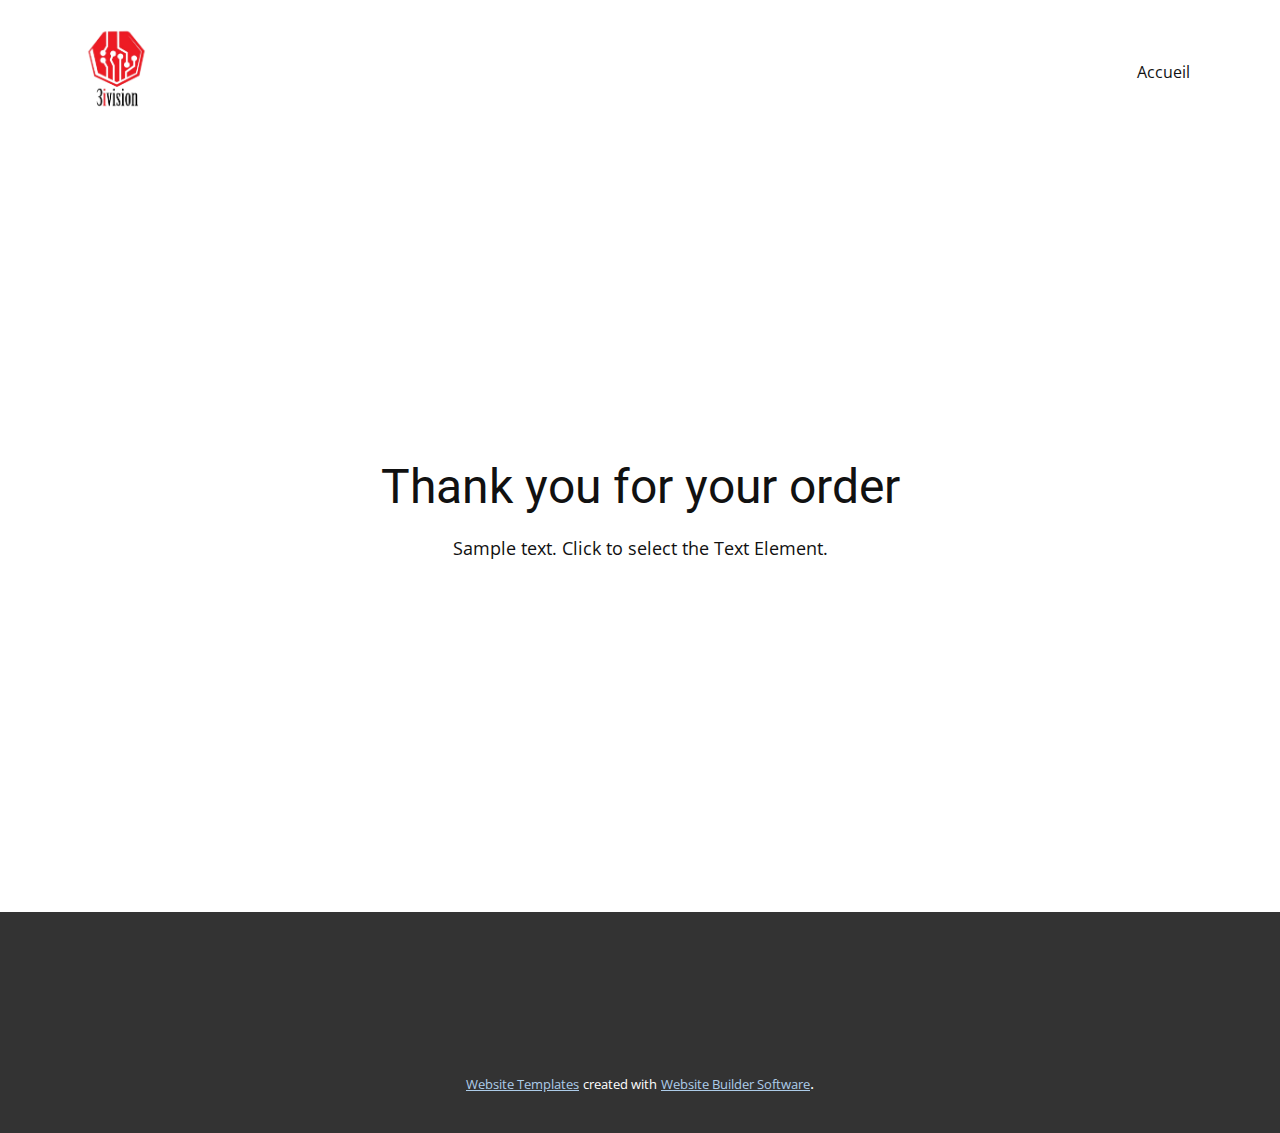
<file: 3ivision/Site1/thank-you-page.html>
<!DOCTYPE html>
<html style="font-size: 16px;" lang="fr"><head>
    <meta name="viewport" content="width=device-width, initial-scale=1.0">
    <meta charset="utf-8">
    <meta name="keywords" content="Thank you for your order">
    <meta name="description" content="">
    <title>Thank You Page Template</title>
    <link rel="stylesheet" href="nicepage.css" media="screen">
<link rel="stylesheet" href="Thank-You-Page-Template.css" media="screen">
    <script class="u-script" type="text/javascript" src="jquery.js" defer=""></script>
    <script class="u-script" type="text/javascript" src="nicepage.js" defer=""></script>
    <meta name="generator" content="Nicepage 5.20.7, nicepage.com">
    <link id="u-theme-google-font" rel="stylesheet" href="https://fonts.googleapis.com/css?family=Roboto:100,100i,300,300i,400,400i,500,500i,700,700i,900,900i|Open+Sans:300,300i,400,400i,500,500i,600,600i,700,700i,800,800i">
    
    
    
    <script type="application/ld+json">{
		"@context": "http://schema.org",
		"@type": "Organization",
		"name": "",
		"logo": "images/NavLinkwhite-logo.png.png"
}</script>
    <meta name="theme-color" content="#478ac9">
    <meta property="og:title" content="Thank You Page Template">
    <meta property="og:type" content="website">
  <meta data-intl-tel-input-cdn-path="intlTelInput/"></head>
  <body data-path-to-root="./" data-include-products="false" class="u-body u-xl-mode" data-lang="fr"><header class="u-clearfix u-header u-header" id="sec-a523"><div class="u-clearfix u-sheet u-sheet-1">
        <a href="https://nicepage.com" class="u-image u-logo u-image-1" data-image-width="796" data-image-height="785">
          <img src="images/NavLinkwhite-logo.png.png" class="u-logo-image u-logo-image-1">
        </a>
        <nav class="u-menu u-menu-one-level u-offcanvas u-menu-1">
          <div class="menu-collapse" style="font-size: 1rem; letter-spacing: 0px;">
            <a class="u-button-style u-custom-left-right-menu-spacing u-custom-padding-bottom u-custom-top-bottom-menu-spacing u-nav-link u-text-active-palette-1-base u-text-hover-palette-2-base" href="#">
              <svg class="u-svg-link" viewBox="0 0 24 24"><use xmlns:xlink="http://www.w3.org/1999/xlink" xlink:href="#menu-hamburger"></use></svg>
              <svg class="u-svg-content" version="1.1" id="menu-hamburger" viewBox="0 0 16 16" x="0px" y="0px" xmlns:xlink="http://www.w3.org/1999/xlink" xmlns="http://www.w3.org/2000/svg"><g><rect y="1" width="16" height="2"></rect><rect y="7" width="16" height="2"></rect><rect y="13" width="16" height="2"></rect>
</g></svg>
            </a>
          </div>
          <div class="u-custom-menu u-nav-container">
            <ul class="u-nav u-unstyled u-nav-1"><li class="u-nav-item"><a class="u-button-style u-nav-link u-text-active-palette-1-base u-text-hover-palette-2-base" href="Accueil.html" style="padding: 10px 20px;">Accueil</a>
</li></ul>
          </div>
          <div class="u-custom-menu u-nav-container-collapse">
            <div class="u-black u-container-style u-inner-container-layout u-opacity u-opacity-95 u-sidenav">
              <div class="u-inner-container-layout u-sidenav-overflow">
                <div class="u-menu-close"></div>
                <ul class="u-align-center u-nav u-popupmenu-items u-unstyled u-nav-2"><li class="u-nav-item"><a class="u-button-style u-nav-link" href="Accueil.html">Accueil</a>
</li></ul>
              </div>
            </div>
            <div class="u-black u-menu-overlay u-opacity u-opacity-70"></div>
          </div>
        </nav>
      </div></header>
    <section class="u-align-center u-clearfix u-container-align-center u-section-1" id="sec-3215">
      <div class="u-clearfix u-sheet u-valign-middle u-sheet-1">
        <h2 class="u-align-center u-text u-text-default u-text-1"> Thank you for your order</h2>
        <p class="u-align-center u-text u-text-default u-text-2">Sample text. Click to select the Text Element.</p>
      </div>
    </section>
    
    
    
    <footer class="u-align-center u-clearfix u-footer u-grey-80 u-footer" id="sec-d8ec"><div class="u-clearfix u-sheet u-sheet-1"></div></footer>
    <section class="u-backlink u-clearfix u-grey-80">
      <a class="u-link" href="https://nicepage.com/website-templates" target="_blank">
        <span>Website Templates</span>
      </a>
      <p class="u-text">
        <span>created with</span>
      </p>
      <a class="u-link" href="" target="_blank">
        <span>Website Builder Software</span>
      </a>. 
    </section>
  
</body></html>
</file>
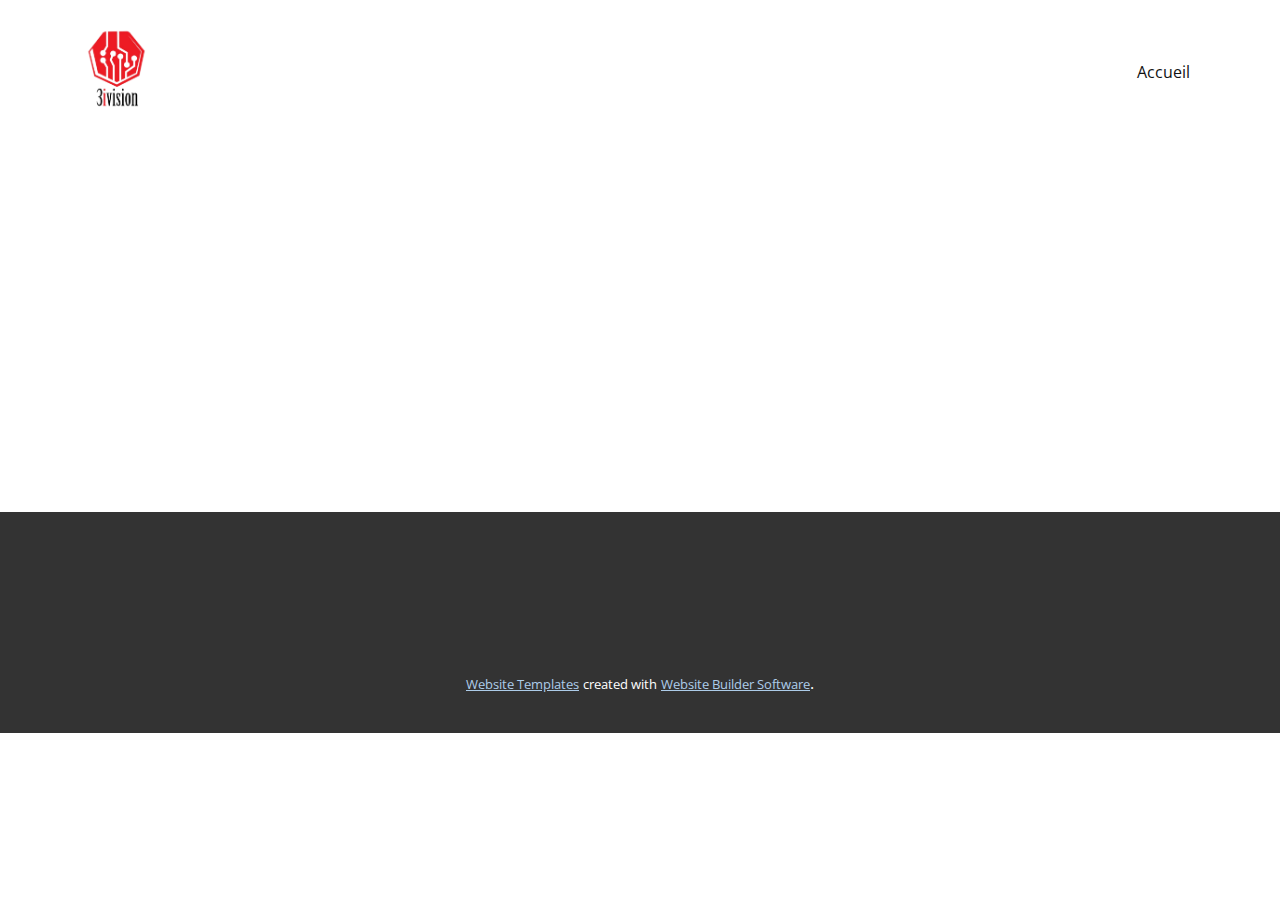
<file: 3ivision/Site1/À-propos-de.html>
<!DOCTYPE html>
<html style="font-size: 16px;" lang="fr"><head>
    <meta name="viewport" content="width=device-width, initial-scale=1.0">
    <meta charset="utf-8">
    <meta name="keywords" content="">
    <meta name="description" content="">
    <title>À propos de</title>
    <link rel="stylesheet" href="nicepage.css" media="screen">
<link rel="stylesheet" href="À-propos-de.css" media="screen">
    <script class="u-script" type="text/javascript" src="jquery.js" defer=""></script>
    <script class="u-script" type="text/javascript" src="nicepage.js" defer=""></script>
    <meta name="generator" content="Nicepage 5.20.7, nicepage.com">
    <link id="u-theme-google-font" rel="stylesheet" href="https://fonts.googleapis.com/css?family=Roboto:100,100i,300,300i,400,400i,500,500i,700,700i,900,900i|Open+Sans:300,300i,400,400i,500,500i,600,600i,700,700i,800,800i">
    
    
    
    <script type="application/ld+json">{
		"@context": "http://schema.org",
		"@type": "Organization",
		"name": "",
		"logo": "images/NavLinkwhite-logo.png.png"
}</script>
    <meta name="theme-color" content="#478ac9">
    <meta property="og:title" content="À propos de">
    <meta property="og:type" content="website">
  <meta data-intl-tel-input-cdn-path="intlTelInput/"></head>
  <body data-path-to-root="./" data-include-products="false" class="u-body u-xl-mode" data-lang="fr"><header class="u-clearfix u-header u-header" id="sec-a523"><div class="u-clearfix u-sheet u-sheet-1">
        <a href="https://nicepage.com" class="u-image u-logo u-image-1" data-image-width="796" data-image-height="785">
          <img src="images/NavLinkwhite-logo.png.png" class="u-logo-image u-logo-image-1">
        </a>
        <nav class="u-menu u-menu-one-level u-offcanvas u-menu-1">
          <div class="menu-collapse" style="font-size: 1rem; letter-spacing: 0px;">
            <a class="u-button-style u-custom-left-right-menu-spacing u-custom-padding-bottom u-custom-top-bottom-menu-spacing u-nav-link u-text-active-palette-1-base u-text-hover-palette-2-base" href="#">
              <svg class="u-svg-link" viewBox="0 0 24 24"><use xmlns:xlink="http://www.w3.org/1999/xlink" xlink:href="#menu-hamburger"></use></svg>
              <svg class="u-svg-content" version="1.1" id="menu-hamburger" viewBox="0 0 16 16" x="0px" y="0px" xmlns:xlink="http://www.w3.org/1999/xlink" xmlns="http://www.w3.org/2000/svg"><g><rect y="1" width="16" height="2"></rect><rect y="7" width="16" height="2"></rect><rect y="13" width="16" height="2"></rect>
</g></svg>
            </a>
          </div>
          <div class="u-custom-menu u-nav-container">
            <ul class="u-nav u-unstyled u-nav-1"><li class="u-nav-item"><a class="u-button-style u-nav-link u-text-active-palette-1-base u-text-hover-palette-2-base" href="Accueil.html" style="padding: 10px 20px;">Accueil</a>
</li></ul>
          </div>
          <div class="u-custom-menu u-nav-container-collapse">
            <div class="u-black u-container-style u-inner-container-layout u-opacity u-opacity-95 u-sidenav">
              <div class="u-inner-container-layout u-sidenav-overflow">
                <div class="u-menu-close"></div>
                <ul class="u-align-center u-nav u-popupmenu-items u-unstyled u-nav-2"><li class="u-nav-item"><a class="u-button-style u-nav-link" href="Accueil.html">Accueil</a>
</li></ul>
              </div>
            </div>
            <div class="u-black u-menu-overlay u-opacity u-opacity-70"></div>
          </div>
        </nav>
      </div></header>
    <section class="u-clearfix u-section-1" id="sec-efe1">
      <div class="u-clearfix u-sheet u-sheet-1"></div>
    </section>
    
    
    
    <footer class="u-align-center u-clearfix u-footer u-grey-80 u-footer" id="sec-d8ec"><div class="u-clearfix u-sheet u-sheet-1"></div></footer>
    <section class="u-backlink u-clearfix u-grey-80">
      <a class="u-link" href="https://nicepage.com/website-templates" target="_blank">
        <span>Website Templates</span>
      </a>
      <p class="u-text">
        <span>created with</span>
      </p>
      <a class="u-link" href="" target="_blank">
        <span>Website Builder Software</span>
      </a>. 
    </section>
  
</body></html>
</file>
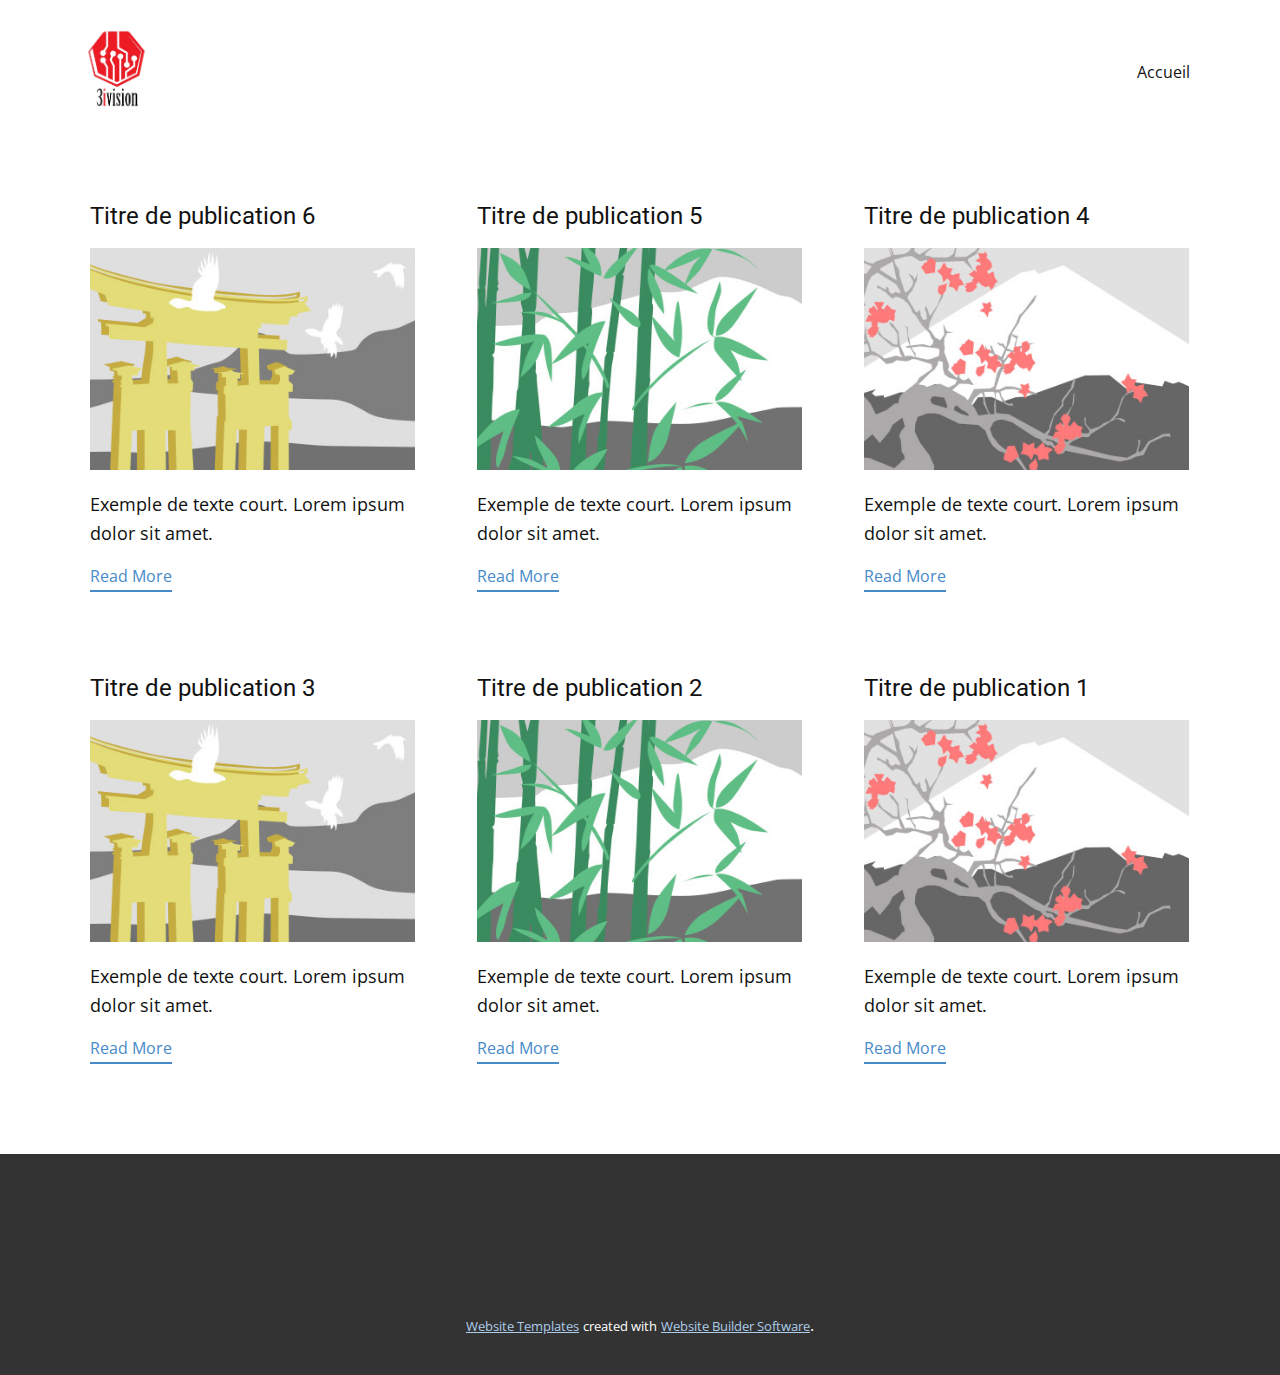
<file: 3ivision/Site1/blog/blog.html>
<!DOCTYPE html>
<html style="font-size: 16px;" lang="fr"><head>
    <meta name="viewport" content="width=device-width, initial-scale=1.0">
    <meta charset="utf-8">
    <meta name="keywords" content="">
    <meta name="description" content="">
    <title>Blog</title>
    <link rel="stylesheet" href="../nicepage.css" media="screen">
<link rel="stylesheet" href="../Blog-Template.css" media="screen">
    <script class="u-script" type="text/javascript" src="../jquery.js" defer=""></script>
    <script class="u-script" type="text/javascript" src="../nicepage.js" defer=""></script>
    <meta name="generator" content="Nicepage 5.20.7, nicepage.com">
    <link id="u-theme-google-font" rel="stylesheet" href="https://fonts.googleapis.com/css?family=Roboto:100,100i,300,300i,400,400i,500,500i,700,700i,900,900i|Open+Sans:300,300i,400,400i,500,500i,600,600i,700,700i,800,800i">
    
    
    
    <script type="application/ld+json">{
		"@context": "http://schema.org",
		"@type": "Organization",
		"name": "",
		"logo": "images/NavLinkwhite-logo.png.png"
}</script>
    <meta name="theme-color" content="#478ac9">
  <meta data-intl-tel-input-cdn-path="intlTelInput/"></head>
  <body data-path-to-root="./" data-include-products="false" class="u-body u-xl-mode" data-lang="fr"><header class="u-clearfix u-header u-header" id="sec-a523"><div class="u-clearfix u-sheet u-sheet-1">
        <a href="https://nicepage.com" class="u-image u-logo u-image-1" data-image-width="796" data-image-height="785">
          <img src="../images/NavLinkwhite-logo.png.png" class="u-logo-image u-logo-image-1">
        </a>
        <nav class="u-menu u-menu-one-level u-offcanvas u-menu-1">
          <div class="menu-collapse" style="font-size: 1rem; letter-spacing: 0px;">
            <a class="u-button-style u-custom-left-right-menu-spacing u-custom-padding-bottom u-custom-top-bottom-menu-spacing u-nav-link u-text-active-palette-1-base u-text-hover-palette-2-base" href="#">
              <svg class="u-svg-link" viewBox="0 0 24 24"><use xmlns:xlink="http://www.w3.org/1999/xlink" xlink:href="#menu-hamburger"></use></svg>
              <svg class="u-svg-content" version="1.1" id="menu-hamburger" viewBox="0 0 16 16" x="0px" y="0px" xmlns:xlink="http://www.w3.org/1999/xlink" xmlns="http://www.w3.org/2000/svg"><g><rect y="1" width="16" height="2"></rect><rect y="7" width="16" height="2"></rect><rect y="13" width="16" height="2"></rect>
</g></svg>
            </a>
          </div>
          <div class="u-custom-menu u-nav-container">
            <ul class="u-nav u-unstyled u-nav-1"><li class="u-nav-item"><a class="u-button-style u-nav-link u-text-active-palette-1-base u-text-hover-palette-2-base" href="../Accueil.html" style="padding: 10px 20px;">Accueil</a>
</li></ul>
          </div>
          <div class="u-custom-menu u-nav-container-collapse">
            <div class="u-black u-container-style u-inner-container-layout u-opacity u-opacity-95 u-sidenav">
              <div class="u-inner-container-layout u-sidenav-overflow">
                <div class="u-menu-close"></div>
                <ul class="u-align-center u-nav u-popupmenu-items u-unstyled u-nav-2"><li class="u-nav-item"><a class="u-button-style u-nav-link" href="../Accueil.html">Accueil</a>
</li></ul>
              </div>
            </div>
            <div class="u-black u-menu-overlay u-opacity u-opacity-70"></div>
          </div>
        </nav>
      </div></header>
    <section class="u-clearfix u-section-1" id="sec-1560">
      <div class="u-clearfix u-sheet u-valign-middle u-sheet-1"><!--blog--><!--blog_options_json--><!--{"type":"Recent","source":"","tags":"","count":""}--><!--/blog_options_json-->
        <div class="u-blog u-expanded-width u-repeater u-repeater-1"><!--blog_post-->
          <div class="u-blog-post u-container-style u-repeater-item u-white u-repeater-item-1">
            <div class="u-container-layout u-similar-container u-valign-top u-container-layout-1"><!--blog_post_header-->
              <h4 class="u-blog-control u-text u-text-1">
                <a class="u-post-header-link" href="../blog/publication-5.html">Titre de publication 6</a>
              </h4><!--/blog_post_header--><!--blog_post_image-->
              <a class="u-post-header-link" href="../blog/publication-5.html"><img alt="" class="u-blog-control u-expanded-width u-image u-image-default u-image-1" src="../images/8ad73f3c.jpeg"></a><!--/blog_post_image--><!--blog_post_content-->
              <div class="u-blog-control u-post-content u-text u-text-2 fr-view">Exemple de texte court. Lorem ipsum dolor sit amet.</div><!--/blog_post_content--><!--blog_post_readmore-->
              <a href="../blog/publication-5.html" class="u-blog-control u-border-2 u-border-palette-1-base u-btn u-btn-rectangle u-button-style u-none u-btn-1"><!--blog_post_readmore_content--><!--options_json--><!--{"content":"Read More","defaultValue":"Lire la suite"}--><!--/options_json-->Read More<!--/blog_post_readmore_content--></a><!--/blog_post_readmore-->
            </div>
          </div><div class="u-blog-post u-container-style u-repeater-item u-video-cover u-white">
            <div class="u-container-layout u-similar-container u-valign-top u-container-layout-2"><!--blog_post_header-->
              <h4 class="u-blog-control u-text u-text-3">
                <a class="u-post-header-link" href="../blog/publication-4.html">Titre de publication 5</a>
              </h4><!--/blog_post_header--><!--blog_post_image-->
              <a class="u-post-header-link" href="../blog/publication-4.html"><img alt="" class="u-blog-control u-expanded-width u-image u-image-default u-image-2" src="../images/68f64b9d.jpeg"></a><!--/blog_post_image--><!--blog_post_content-->
              <div class="u-blog-control u-post-content u-text u-text-4 fr-view">Exemple de texte court. Lorem ipsum dolor sit amet.</div><!--/blog_post_content--><!--blog_post_readmore-->
              <a href="../blog/publication-4.html" class="u-blog-control u-border-2 u-border-palette-1-base u-btn u-btn-rectangle u-button-style u-none u-btn-2"><!--blog_post_readmore_content--><!--options_json--><!--{"content":"Read More","defaultValue":"Lire la suite"}--><!--/options_json-->Read More<!--/blog_post_readmore_content--></a><!--/blog_post_readmore-->
            </div>
          </div><div class="u-blog-post u-container-style u-repeater-item u-video-cover u-white">
            <div class="u-container-layout u-similar-container u-valign-top u-container-layout-3"><!--blog_post_header-->
              <h4 class="u-blog-control u-text u-text-5">
                <a class="u-post-header-link" href="../blog/publication-3.html">Titre de publication 4</a>
              </h4><!--/blog_post_header--><!--blog_post_image-->
              <a class="u-post-header-link" href="../blog/publication-3.html"><img alt="" class="u-blog-control u-expanded-width u-image u-image-default u-image-3" src="../images/0fd3416c.jpeg"></a><!--/blog_post_image--><!--blog_post_content-->
              <div class="u-blog-control u-post-content u-text u-text-6 fr-view">Exemple de texte court. Lorem ipsum dolor sit amet.</div><!--/blog_post_content--><!--blog_post_readmore-->
              <a href="../blog/publication-3.html" class="u-blog-control u-border-2 u-border-palette-1-base u-btn u-btn-rectangle u-button-style u-none u-btn-3"><!--blog_post_readmore_content--><!--options_json--><!--{"content":"Read More","defaultValue":"Lire la suite"}--><!--/options_json-->Read More<!--/blog_post_readmore_content--></a><!--/blog_post_readmore-->
            </div>
          </div><div class="u-blog-post u-container-style u-repeater-item u-white u-repeater-item-1">
            <div class="u-container-layout u-similar-container u-valign-top u-container-layout-1"><!--blog_post_header-->
              <h4 class="u-blog-control u-text u-text-1">
                <a class="u-post-header-link" href="../blog/publication-2.html">Titre de publication 3</a>
              </h4><!--/blog_post_header--><!--blog_post_image-->
              <a class="u-post-header-link" href="../blog/publication-2.html"><img alt="" class="u-blog-control u-expanded-width u-image u-image-default u-image-1" src="../images/8ad73f3c.jpeg"></a><!--/blog_post_image--><!--blog_post_content-->
              <div class="u-blog-control u-post-content u-text u-text-2 fr-view">Exemple de texte court. Lorem ipsum dolor sit amet.</div><!--/blog_post_content--><!--blog_post_readmore-->
              <a href="../blog/publication-2.html" class="u-blog-control u-border-2 u-border-palette-1-base u-btn u-btn-rectangle u-button-style u-none u-btn-1"><!--blog_post_readmore_content--><!--options_json--><!--{"content":"Read More","defaultValue":"Lire la suite"}--><!--/options_json-->Read More<!--/blog_post_readmore_content--></a><!--/blog_post_readmore-->
            </div>
          </div><div class="u-blog-post u-container-style u-repeater-item u-video-cover u-white">
            <div class="u-container-layout u-similar-container u-valign-top u-container-layout-2"><!--blog_post_header-->
              <h4 class="u-blog-control u-text u-text-3">
                <a class="u-post-header-link" href="../blog/publication-1.html">Titre de publication 2</a>
              </h4><!--/blog_post_header--><!--blog_post_image-->
              <a class="u-post-header-link" href="../blog/publication-1.html"><img alt="" class="u-blog-control u-expanded-width u-image u-image-default u-image-2" src="../images/68f64b9d.jpeg"></a><!--/blog_post_image--><!--blog_post_content-->
              <div class="u-blog-control u-post-content u-text u-text-4 fr-view">Exemple de texte court. Lorem ipsum dolor sit amet.</div><!--/blog_post_content--><!--blog_post_readmore-->
              <a href="../blog/publication-1.html" class="u-blog-control u-border-2 u-border-palette-1-base u-btn u-btn-rectangle u-button-style u-none u-btn-2"><!--blog_post_readmore_content--><!--options_json--><!--{"content":"Read More","defaultValue":"Lire la suite"}--><!--/options_json-->Read More<!--/blog_post_readmore_content--></a><!--/blog_post_readmore-->
            </div>
          </div><div class="u-blog-post u-container-style u-repeater-item u-video-cover u-white">
            <div class="u-container-layout u-similar-container u-valign-top u-container-layout-3"><!--blog_post_header-->
              <h4 class="u-blog-control u-text u-text-5">
                <a class="u-post-header-link" href="../blog/publication.html">Titre de publication 1</a>
              </h4><!--/blog_post_header--><!--blog_post_image-->
              <a class="u-post-header-link" href="../blog/publication.html"><img alt="" class="u-blog-control u-expanded-width u-image u-image-default u-image-3" src="../images/0fd3416c.jpeg"></a><!--/blog_post_image--><!--blog_post_content-->
              <div class="u-blog-control u-post-content u-text u-text-6 fr-view">Exemple de texte court. Lorem ipsum dolor sit amet.</div><!--/blog_post_content--><!--blog_post_readmore-->
              <a href="../blog/publication.html" class="u-blog-control u-border-2 u-border-palette-1-base u-btn u-btn-rectangle u-button-style u-none u-btn-3"><!--blog_post_readmore_content--><!--options_json--><!--{"content":"Read More","defaultValue":"Lire la suite"}--><!--/options_json-->Read More<!--/blog_post_readmore_content--></a><!--/blog_post_readmore-->
            </div>
          </div><!--/blog_post--><!--blog_post-->
          <!--/blog_post--><!--blog_post-->
          <!--/blog_post-->
        </div><!--/blog-->
      </div>
    </section>
    
    
    
    <footer class="u-align-center u-clearfix u-footer u-grey-80 u-footer" id="sec-d8ec"><div class="u-clearfix u-sheet u-sheet-1"></div></footer>
    <section class="u-backlink u-clearfix u-grey-80">
      <a class="u-link" href="https://nicepage.com/website-templates" target="_blank">
        <span>Website Templates</span>
      </a>
      <p class="u-text">
        <span>created with</span>
      </p>
      <a class="u-link" href="" target="_blank">
        <span>Website Builder Software</span>
      </a>. 
    </section>
  
</body></html>
</file>
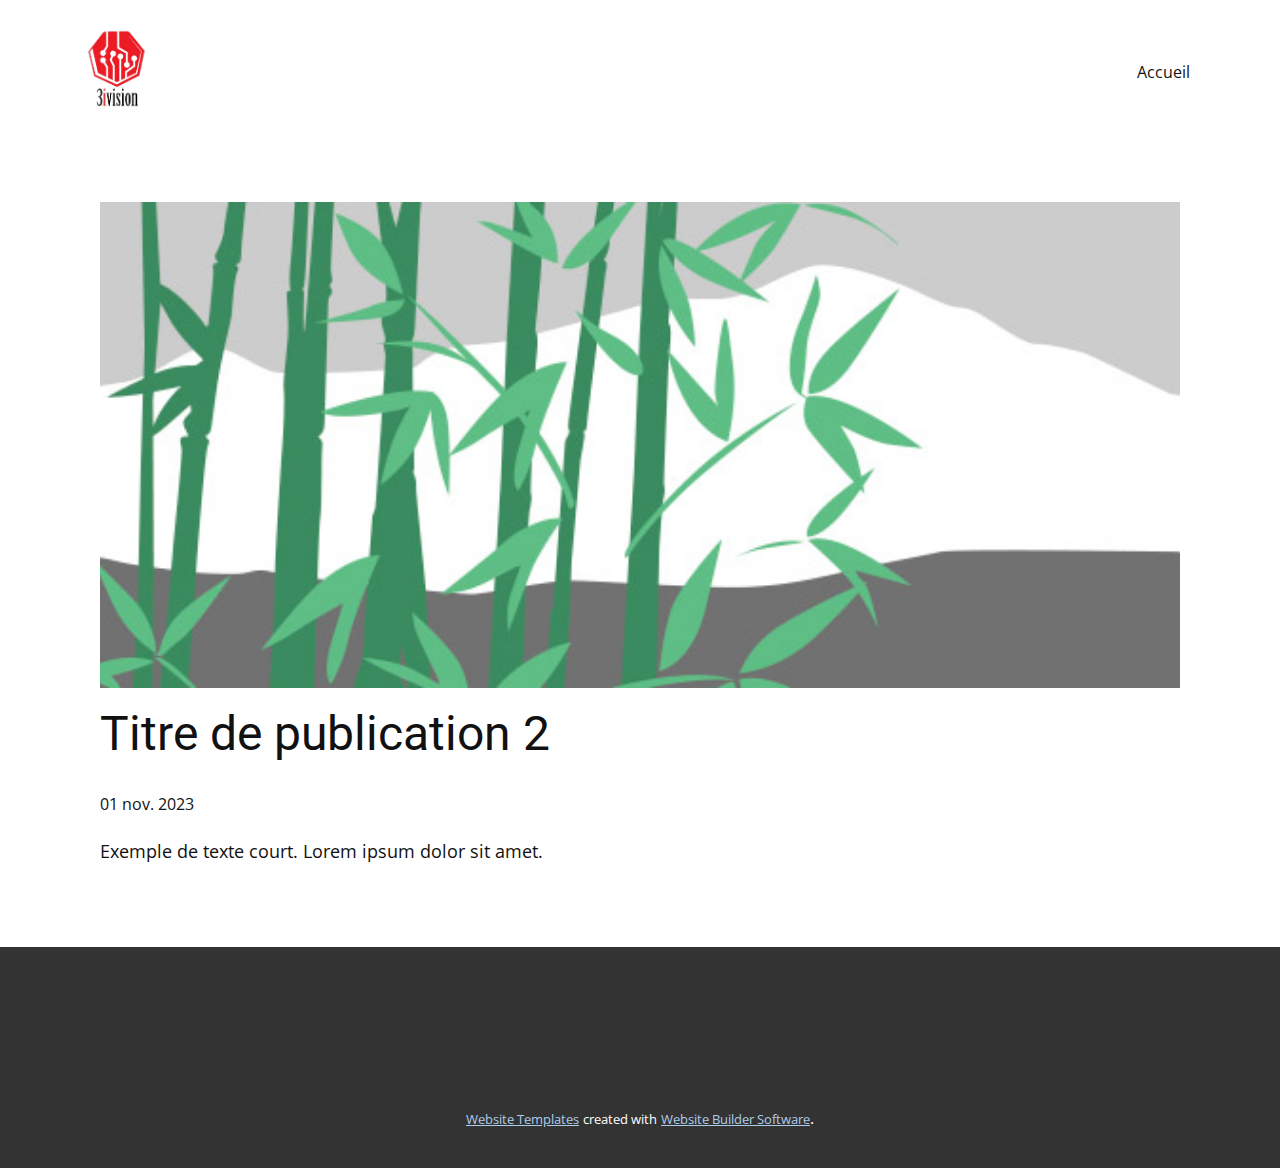
<file: 3ivision/Site1/blog/publication-1.html>
<!DOCTYPE html>
<html style="font-size: 16px;" lang="fr"><head>
    <meta name="viewport" content="width=device-width, initial-scale=1.0">
    <meta charset="utf-8">
    <meta name="keywords" content="Titre de publication 1">
    <meta name="description" content="">
    <title>Titre de publication 2</title>
    <link rel="stylesheet" href="../nicepage.css" media="screen">
<link rel="stylesheet" href="../Post-Template.css" media="screen">
    <script class="u-script" type="text/javascript" src="../jquery.js" defer=""></script>
    <script class="u-script" type="text/javascript" src="../nicepage.js" defer=""></script>
    <meta name="generator" content="Nicepage 5.20.7, nicepage.com">
    <link id="u-theme-google-font" rel="stylesheet" href="https://fonts.googleapis.com/css?family=Roboto:100,100i,300,300i,400,400i,500,500i,700,700i,900,900i|Open+Sans:300,300i,400,400i,500,500i,600,600i,700,700i,800,800i">
    
    
    
    <script type="application/ld+json">{
		"@context": "http://schema.org",
		"@type": "Organization",
		"name": "",
		"logo": "images/NavLinkwhite-logo.png.png"
}</script>
    <meta name="theme-color" content="#478ac9">
  <meta data-intl-tel-input-cdn-path="intlTelInput/"></head>
  <body data-path-to-root="./" data-include-products="false" class="u-body u-xl-mode" data-lang="fr"><header class="u-clearfix u-header u-header" id="sec-a523"><div class="u-clearfix u-sheet u-sheet-1">
        <a href="https://nicepage.com" class="u-image u-logo u-image-1" data-image-width="796" data-image-height="785">
          <img src="../images/NavLinkwhite-logo.png.png" class="u-logo-image u-logo-image-1">
        </a>
        <nav class="u-menu u-menu-one-level u-offcanvas u-menu-1">
          <div class="menu-collapse" style="font-size: 1rem; letter-spacing: 0px;">
            <a class="u-button-style u-custom-left-right-menu-spacing u-custom-padding-bottom u-custom-top-bottom-menu-spacing u-nav-link u-text-active-palette-1-base u-text-hover-palette-2-base" href="#">
              <svg class="u-svg-link" viewBox="0 0 24 24"><use xmlns:xlink="http://www.w3.org/1999/xlink" xlink:href="#menu-hamburger"></use></svg>
              <svg class="u-svg-content" version="1.1" id="menu-hamburger" viewBox="0 0 16 16" x="0px" y="0px" xmlns:xlink="http://www.w3.org/1999/xlink" xmlns="http://www.w3.org/2000/svg"><g><rect y="1" width="16" height="2"></rect><rect y="7" width="16" height="2"></rect><rect y="13" width="16" height="2"></rect>
</g></svg>
            </a>
          </div>
          <div class="u-custom-menu u-nav-container">
            <ul class="u-nav u-unstyled u-nav-1"><li class="u-nav-item"><a class="u-button-style u-nav-link u-text-active-palette-1-base u-text-hover-palette-2-base" href="../Accueil.html" style="padding: 10px 20px;">Accueil</a>
</li></ul>
          </div>
          <div class="u-custom-menu u-nav-container-collapse">
            <div class="u-black u-container-style u-inner-container-layout u-opacity u-opacity-95 u-sidenav">
              <div class="u-inner-container-layout u-sidenav-overflow">
                <div class="u-menu-close"></div>
                <ul class="u-align-center u-nav u-popupmenu-items u-unstyled u-nav-2"><li class="u-nav-item"><a class="u-button-style u-nav-link" href="../Accueil.html">Accueil</a>
</li></ul>
              </div>
            </div>
            <div class="u-black u-menu-overlay u-opacity u-opacity-70"></div>
          </div>
        </nav>
      </div></header>
    <section class="u-align-center u-clearfix u-section-1" id="sec-467c">
      <div class="u-clearfix u-sheet u-valign-middle-md u-valign-middle-sm u-valign-middle-xs u-sheet-1"><!--post_details--><!--post_details_options_json--><!--{"source":""}--><!--/post_details_options_json--><!--blog_post-->
        <div class="u-container-style u-expanded-width u-post-details u-post-details-1">
          <div class="u-container-layout u-valign-middle u-container-layout-1"><!--blog_post_image-->
            <img alt="" class="u-blog-control u-expanded-width u-image u-image-default u-image-1" src="../images/68f64b9d.jpeg"><!--/blog_post_image--><!--blog_post_header-->
            <h2 class="u-blog-control u-text u-text-1">Titre de publication 2</h2><!--/blog_post_header--><!--blog_post_metadata-->
            <div class="u-blog-control u-metadata u-metadata-1"><!--blog_post_metadata_date-->
              <span class="u-meta-date u-meta-icon">01 nov. 2023</span><!--/blog_post_metadata_date--><!--blog_post_metadata_category-->
              <!--/blog_post_metadata_category--><!--blog_post_metadata_comments-->
              <!--/blog_post_metadata_comments-->
            </div><!--/blog_post_metadata--><!--blog_post_content-->
            <div class="u-align-justify u-blog-control u-post-content u-text u-text-2 fr-view">
  Exemple de texte court. Lorem ipsum dolor sit amet.
  </div><!--/blog_post_content-->
          </div>
        </div><!--/blog_post--><!--/post_details-->
      </div>
    </section>
    
    
    
    <footer class="u-align-center u-clearfix u-footer u-grey-80 u-footer" id="sec-d8ec"><div class="u-clearfix u-sheet u-sheet-1"></div></footer>
    <section class="u-backlink u-clearfix u-grey-80">
      <a class="u-link" href="https://nicepage.com/website-templates" target="_blank">
        <span>Website Templates</span>
      </a>
      <p class="u-text">
        <span>created with</span>
      </p>
      <a class="u-link" href="" target="_blank">
        <span>Website Builder Software</span>
      </a>. 
    </section>
  
</body></html>
</file>
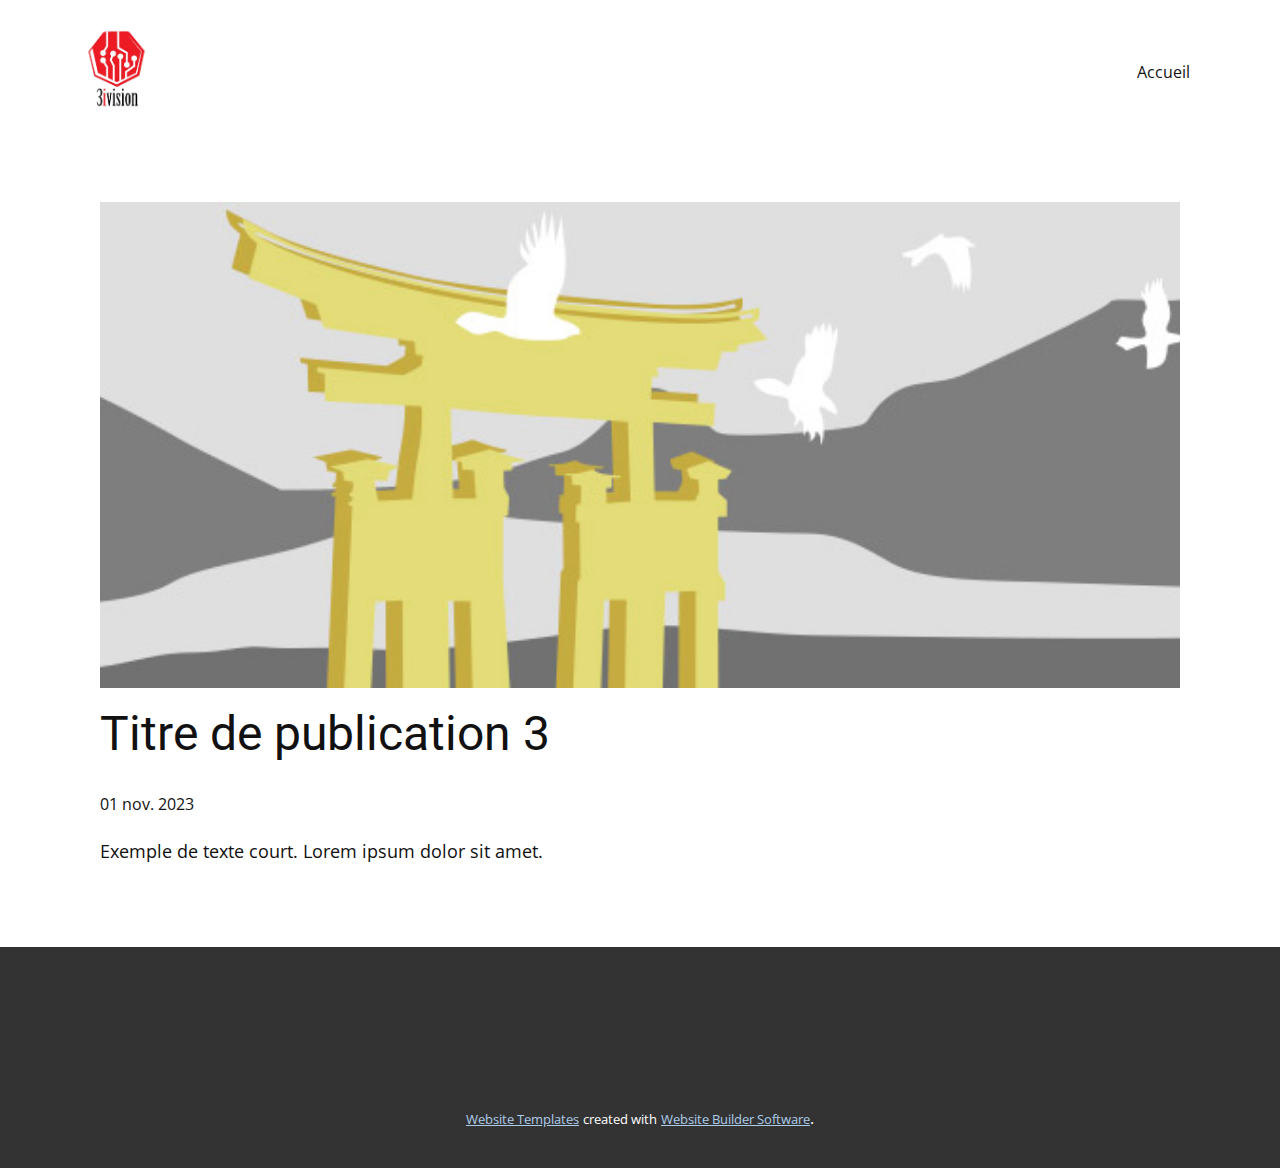
<file: 3ivision/Site1/blog/publication-2.html>
<!DOCTYPE html>
<html style="font-size: 16px;" lang="fr"><head>
    <meta name="viewport" content="width=device-width, initial-scale=1.0">
    <meta charset="utf-8">
    <meta name="keywords" content="Titre de publication 1">
    <meta name="description" content="">
    <title>Titre de publication 3</title>
    <link rel="stylesheet" href="../nicepage.css" media="screen">
<link rel="stylesheet" href="../Post-Template.css" media="screen">
    <script class="u-script" type="text/javascript" src="../jquery.js" defer=""></script>
    <script class="u-script" type="text/javascript" src="../nicepage.js" defer=""></script>
    <meta name="generator" content="Nicepage 5.20.7, nicepage.com">
    <link id="u-theme-google-font" rel="stylesheet" href="https://fonts.googleapis.com/css?family=Roboto:100,100i,300,300i,400,400i,500,500i,700,700i,900,900i|Open+Sans:300,300i,400,400i,500,500i,600,600i,700,700i,800,800i">
    
    
    
    <script type="application/ld+json">{
		"@context": "http://schema.org",
		"@type": "Organization",
		"name": "",
		"logo": "images/NavLinkwhite-logo.png.png"
}</script>
    <meta name="theme-color" content="#478ac9">
  <meta data-intl-tel-input-cdn-path="intlTelInput/"></head>
  <body data-path-to-root="./" data-include-products="false" class="u-body u-xl-mode" data-lang="fr"><header class="u-clearfix u-header u-header" id="sec-a523"><div class="u-clearfix u-sheet u-sheet-1">
        <a href="https://nicepage.com" class="u-image u-logo u-image-1" data-image-width="796" data-image-height="785">
          <img src="../images/NavLinkwhite-logo.png.png" class="u-logo-image u-logo-image-1">
        </a>
        <nav class="u-menu u-menu-one-level u-offcanvas u-menu-1">
          <div class="menu-collapse" style="font-size: 1rem; letter-spacing: 0px;">
            <a class="u-button-style u-custom-left-right-menu-spacing u-custom-padding-bottom u-custom-top-bottom-menu-spacing u-nav-link u-text-active-palette-1-base u-text-hover-palette-2-base" href="#">
              <svg class="u-svg-link" viewBox="0 0 24 24"><use xmlns:xlink="http://www.w3.org/1999/xlink" xlink:href="#menu-hamburger"></use></svg>
              <svg class="u-svg-content" version="1.1" id="menu-hamburger" viewBox="0 0 16 16" x="0px" y="0px" xmlns:xlink="http://www.w3.org/1999/xlink" xmlns="http://www.w3.org/2000/svg"><g><rect y="1" width="16" height="2"></rect><rect y="7" width="16" height="2"></rect><rect y="13" width="16" height="2"></rect>
</g></svg>
            </a>
          </div>
          <div class="u-custom-menu u-nav-container">
            <ul class="u-nav u-unstyled u-nav-1"><li class="u-nav-item"><a class="u-button-style u-nav-link u-text-active-palette-1-base u-text-hover-palette-2-base" href="../Accueil.html" style="padding: 10px 20px;">Accueil</a>
</li></ul>
          </div>
          <div class="u-custom-menu u-nav-container-collapse">
            <div class="u-black u-container-style u-inner-container-layout u-opacity u-opacity-95 u-sidenav">
              <div class="u-inner-container-layout u-sidenav-overflow">
                <div class="u-menu-close"></div>
                <ul class="u-align-center u-nav u-popupmenu-items u-unstyled u-nav-2"><li class="u-nav-item"><a class="u-button-style u-nav-link" href="../Accueil.html">Accueil</a>
</li></ul>
              </div>
            </div>
            <div class="u-black u-menu-overlay u-opacity u-opacity-70"></div>
          </div>
        </nav>
      </div></header>
    <section class="u-align-center u-clearfix u-section-1" id="sec-467c">
      <div class="u-clearfix u-sheet u-valign-middle-md u-valign-middle-sm u-valign-middle-xs u-sheet-1"><!--post_details--><!--post_details_options_json--><!--{"source":""}--><!--/post_details_options_json--><!--blog_post-->
        <div class="u-container-style u-expanded-width u-post-details u-post-details-1">
          <div class="u-container-layout u-valign-middle u-container-layout-1"><!--blog_post_image-->
            <img alt="" class="u-blog-control u-expanded-width u-image u-image-default u-image-1" src="../images/8ad73f3c.jpeg"><!--/blog_post_image--><!--blog_post_header-->
            <h2 class="u-blog-control u-text u-text-1">Titre de publication 3</h2><!--/blog_post_header--><!--blog_post_metadata-->
            <div class="u-blog-control u-metadata u-metadata-1"><!--blog_post_metadata_date-->
              <span class="u-meta-date u-meta-icon">01 nov. 2023</span><!--/blog_post_metadata_date--><!--blog_post_metadata_category-->
              <!--/blog_post_metadata_category--><!--blog_post_metadata_comments-->
              <!--/blog_post_metadata_comments-->
            </div><!--/blog_post_metadata--><!--blog_post_content-->
            <div class="u-align-justify u-blog-control u-post-content u-text u-text-2 fr-view">
  Exemple de texte court. Lorem ipsum dolor sit amet.
  </div><!--/blog_post_content-->
          </div>
        </div><!--/blog_post--><!--/post_details-->
      </div>
    </section>
    
    
    
    <footer class="u-align-center u-clearfix u-footer u-grey-80 u-footer" id="sec-d8ec"><div class="u-clearfix u-sheet u-sheet-1"></div></footer>
    <section class="u-backlink u-clearfix u-grey-80">
      <a class="u-link" href="https://nicepage.com/website-templates" target="_blank">
        <span>Website Templates</span>
      </a>
      <p class="u-text">
        <span>created with</span>
      </p>
      <a class="u-link" href="" target="_blank">
        <span>Website Builder Software</span>
      </a>. 
    </section>
  
</body></html>
</file>
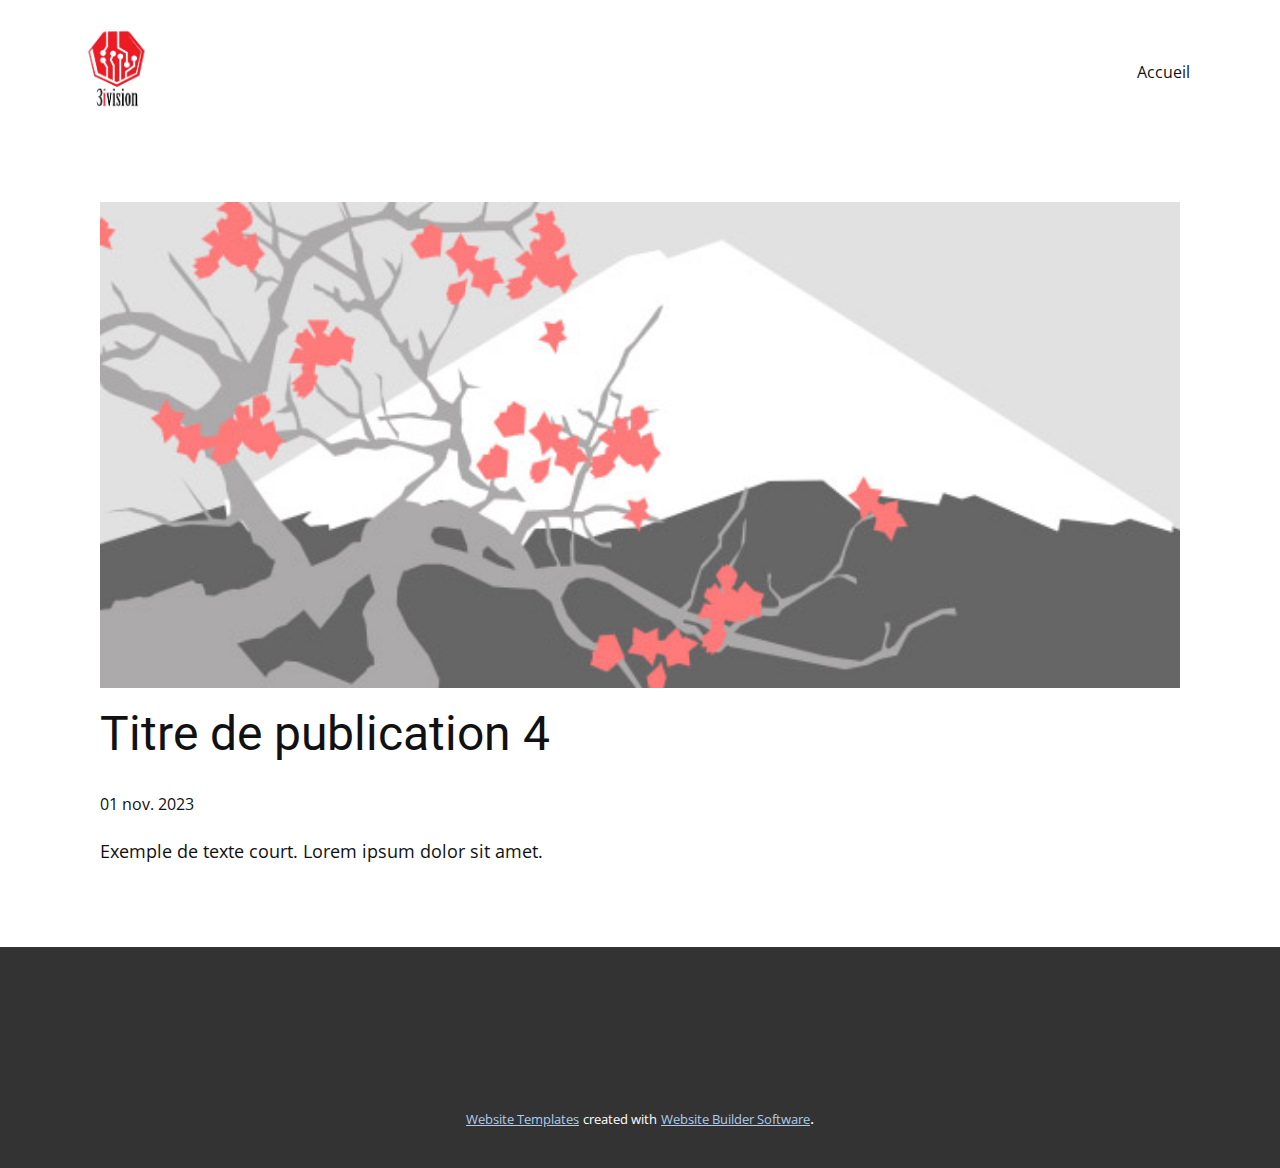
<file: 3ivision/Site1/blog/publication-3.html>
<!DOCTYPE html>
<html style="font-size: 16px;" lang="fr"><head>
    <meta name="viewport" content="width=device-width, initial-scale=1.0">
    <meta charset="utf-8">
    <meta name="keywords" content="Titre de publication 1">
    <meta name="description" content="">
    <title>Titre de publication 4</title>
    <link rel="stylesheet" href="../nicepage.css" media="screen">
<link rel="stylesheet" href="../Post-Template.css" media="screen">
    <script class="u-script" type="text/javascript" src="../jquery.js" defer=""></script>
    <script class="u-script" type="text/javascript" src="../nicepage.js" defer=""></script>
    <meta name="generator" content="Nicepage 5.20.7, nicepage.com">
    <link id="u-theme-google-font" rel="stylesheet" href="https://fonts.googleapis.com/css?family=Roboto:100,100i,300,300i,400,400i,500,500i,700,700i,900,900i|Open+Sans:300,300i,400,400i,500,500i,600,600i,700,700i,800,800i">
    
    
    
    <script type="application/ld+json">{
		"@context": "http://schema.org",
		"@type": "Organization",
		"name": "",
		"logo": "images/NavLinkwhite-logo.png.png"
}</script>
    <meta name="theme-color" content="#478ac9">
  <meta data-intl-tel-input-cdn-path="intlTelInput/"></head>
  <body data-path-to-root="./" data-include-products="false" class="u-body u-xl-mode" data-lang="fr"><header class="u-clearfix u-header u-header" id="sec-a523"><div class="u-clearfix u-sheet u-sheet-1">
        <a href="https://nicepage.com" class="u-image u-logo u-image-1" data-image-width="796" data-image-height="785">
          <img src="../images/NavLinkwhite-logo.png.png" class="u-logo-image u-logo-image-1">
        </a>
        <nav class="u-menu u-menu-one-level u-offcanvas u-menu-1">
          <div class="menu-collapse" style="font-size: 1rem; letter-spacing: 0px;">
            <a class="u-button-style u-custom-left-right-menu-spacing u-custom-padding-bottom u-custom-top-bottom-menu-spacing u-nav-link u-text-active-palette-1-base u-text-hover-palette-2-base" href="#">
              <svg class="u-svg-link" viewBox="0 0 24 24"><use xmlns:xlink="http://www.w3.org/1999/xlink" xlink:href="#menu-hamburger"></use></svg>
              <svg class="u-svg-content" version="1.1" id="menu-hamburger" viewBox="0 0 16 16" x="0px" y="0px" xmlns:xlink="http://www.w3.org/1999/xlink" xmlns="http://www.w3.org/2000/svg"><g><rect y="1" width="16" height="2"></rect><rect y="7" width="16" height="2"></rect><rect y="13" width="16" height="2"></rect>
</g></svg>
            </a>
          </div>
          <div class="u-custom-menu u-nav-container">
            <ul class="u-nav u-unstyled u-nav-1"><li class="u-nav-item"><a class="u-button-style u-nav-link u-text-active-palette-1-base u-text-hover-palette-2-base" href="../Accueil.html" style="padding: 10px 20px;">Accueil</a>
</li></ul>
          </div>
          <div class="u-custom-menu u-nav-container-collapse">
            <div class="u-black u-container-style u-inner-container-layout u-opacity u-opacity-95 u-sidenav">
              <div class="u-inner-container-layout u-sidenav-overflow">
                <div class="u-menu-close"></div>
                <ul class="u-align-center u-nav u-popupmenu-items u-unstyled u-nav-2"><li class="u-nav-item"><a class="u-button-style u-nav-link" href="../Accueil.html">Accueil</a>
</li></ul>
              </div>
            </div>
            <div class="u-black u-menu-overlay u-opacity u-opacity-70"></div>
          </div>
        </nav>
      </div></header>
    <section class="u-align-center u-clearfix u-section-1" id="sec-467c">
      <div class="u-clearfix u-sheet u-valign-middle-md u-valign-middle-sm u-valign-middle-xs u-sheet-1"><!--post_details--><!--post_details_options_json--><!--{"source":""}--><!--/post_details_options_json--><!--blog_post-->
        <div class="u-container-style u-expanded-width u-post-details u-post-details-1">
          <div class="u-container-layout u-valign-middle u-container-layout-1"><!--blog_post_image-->
            <img alt="" class="u-blog-control u-expanded-width u-image u-image-default u-image-1" src="../images/0fd3416c.jpeg"><!--/blog_post_image--><!--blog_post_header-->
            <h2 class="u-blog-control u-text u-text-1">Titre de publication 4</h2><!--/blog_post_header--><!--blog_post_metadata-->
            <div class="u-blog-control u-metadata u-metadata-1"><!--blog_post_metadata_date-->
              <span class="u-meta-date u-meta-icon">01 nov. 2023</span><!--/blog_post_metadata_date--><!--blog_post_metadata_category-->
              <!--/blog_post_metadata_category--><!--blog_post_metadata_comments-->
              <!--/blog_post_metadata_comments-->
            </div><!--/blog_post_metadata--><!--blog_post_content-->
            <div class="u-align-justify u-blog-control u-post-content u-text u-text-2 fr-view">
  Exemple de texte court. Lorem ipsum dolor sit amet.
  </div><!--/blog_post_content-->
          </div>
        </div><!--/blog_post--><!--/post_details-->
      </div>
    </section>
    
    
    
    <footer class="u-align-center u-clearfix u-footer u-grey-80 u-footer" id="sec-d8ec"><div class="u-clearfix u-sheet u-sheet-1"></div></footer>
    <section class="u-backlink u-clearfix u-grey-80">
      <a class="u-link" href="https://nicepage.com/website-templates" target="_blank">
        <span>Website Templates</span>
      </a>
      <p class="u-text">
        <span>created with</span>
      </p>
      <a class="u-link" href="" target="_blank">
        <span>Website Builder Software</span>
      </a>. 
    </section>
  
</body></html>
</file>
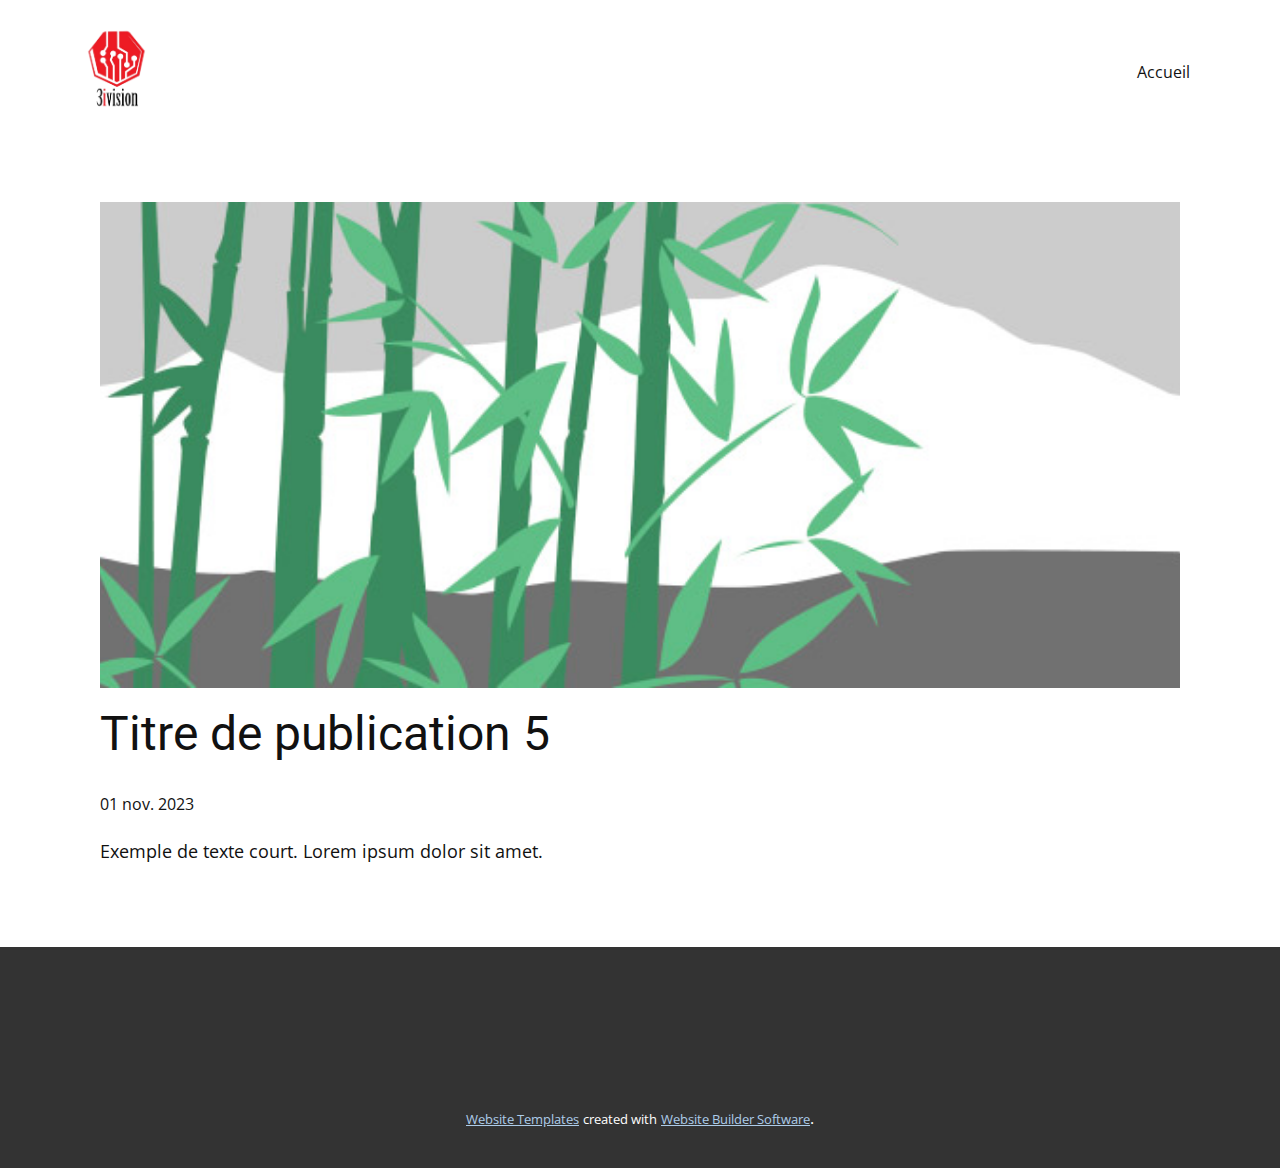
<file: 3ivision/Site1/blog/publication-4.html>
<!DOCTYPE html>
<html style="font-size: 16px;" lang="fr"><head>
    <meta name="viewport" content="width=device-width, initial-scale=1.0">
    <meta charset="utf-8">
    <meta name="keywords" content="Titre de publication 1">
    <meta name="description" content="">
    <title>Titre de publication 5</title>
    <link rel="stylesheet" href="../nicepage.css" media="screen">
<link rel="stylesheet" href="../Post-Template.css" media="screen">
    <script class="u-script" type="text/javascript" src="../jquery.js" defer=""></script>
    <script class="u-script" type="text/javascript" src="../nicepage.js" defer=""></script>
    <meta name="generator" content="Nicepage 5.20.7, nicepage.com">
    <link id="u-theme-google-font" rel="stylesheet" href="https://fonts.googleapis.com/css?family=Roboto:100,100i,300,300i,400,400i,500,500i,700,700i,900,900i|Open+Sans:300,300i,400,400i,500,500i,600,600i,700,700i,800,800i">
    
    
    
    <script type="application/ld+json">{
		"@context": "http://schema.org",
		"@type": "Organization",
		"name": "",
		"logo": "images/NavLinkwhite-logo.png.png"
}</script>
    <meta name="theme-color" content="#478ac9">
  <meta data-intl-tel-input-cdn-path="intlTelInput/"></head>
  <body data-path-to-root="./" data-include-products="false" class="u-body u-xl-mode" data-lang="fr"><header class="u-clearfix u-header u-header" id="sec-a523"><div class="u-clearfix u-sheet u-sheet-1">
        <a href="https://nicepage.com" class="u-image u-logo u-image-1" data-image-width="796" data-image-height="785">
          <img src="../images/NavLinkwhite-logo.png.png" class="u-logo-image u-logo-image-1">
        </a>
        <nav class="u-menu u-menu-one-level u-offcanvas u-menu-1">
          <div class="menu-collapse" style="font-size: 1rem; letter-spacing: 0px;">
            <a class="u-button-style u-custom-left-right-menu-spacing u-custom-padding-bottom u-custom-top-bottom-menu-spacing u-nav-link u-text-active-palette-1-base u-text-hover-palette-2-base" href="#">
              <svg class="u-svg-link" viewBox="0 0 24 24"><use xmlns:xlink="http://www.w3.org/1999/xlink" xlink:href="#menu-hamburger"></use></svg>
              <svg class="u-svg-content" version="1.1" id="menu-hamburger" viewBox="0 0 16 16" x="0px" y="0px" xmlns:xlink="http://www.w3.org/1999/xlink" xmlns="http://www.w3.org/2000/svg"><g><rect y="1" width="16" height="2"></rect><rect y="7" width="16" height="2"></rect><rect y="13" width="16" height="2"></rect>
</g></svg>
            </a>
          </div>
          <div class="u-custom-menu u-nav-container">
            <ul class="u-nav u-unstyled u-nav-1"><li class="u-nav-item"><a class="u-button-style u-nav-link u-text-active-palette-1-base u-text-hover-palette-2-base" href="../Accueil.html" style="padding: 10px 20px;">Accueil</a>
</li></ul>
          </div>
          <div class="u-custom-menu u-nav-container-collapse">
            <div class="u-black u-container-style u-inner-container-layout u-opacity u-opacity-95 u-sidenav">
              <div class="u-inner-container-layout u-sidenav-overflow">
                <div class="u-menu-close"></div>
                <ul class="u-align-center u-nav u-popupmenu-items u-unstyled u-nav-2"><li class="u-nav-item"><a class="u-button-style u-nav-link" href="../Accueil.html">Accueil</a>
</li></ul>
              </div>
            </div>
            <div class="u-black u-menu-overlay u-opacity u-opacity-70"></div>
          </div>
        </nav>
      </div></header>
    <section class="u-align-center u-clearfix u-section-1" id="sec-467c">
      <div class="u-clearfix u-sheet u-valign-middle-md u-valign-middle-sm u-valign-middle-xs u-sheet-1"><!--post_details--><!--post_details_options_json--><!--{"source":""}--><!--/post_details_options_json--><!--blog_post-->
        <div class="u-container-style u-expanded-width u-post-details u-post-details-1">
          <div class="u-container-layout u-valign-middle u-container-layout-1"><!--blog_post_image-->
            <img alt="" class="u-blog-control u-expanded-width u-image u-image-default u-image-1" src="../images/68f64b9d.jpeg"><!--/blog_post_image--><!--blog_post_header-->
            <h2 class="u-blog-control u-text u-text-1">Titre de publication 5</h2><!--/blog_post_header--><!--blog_post_metadata-->
            <div class="u-blog-control u-metadata u-metadata-1"><!--blog_post_metadata_date-->
              <span class="u-meta-date u-meta-icon">01 nov. 2023</span><!--/blog_post_metadata_date--><!--blog_post_metadata_category-->
              <!--/blog_post_metadata_category--><!--blog_post_metadata_comments-->
              <!--/blog_post_metadata_comments-->
            </div><!--/blog_post_metadata--><!--blog_post_content-->
            <div class="u-align-justify u-blog-control u-post-content u-text u-text-2 fr-view">
  Exemple de texte court. Lorem ipsum dolor sit amet.
  </div><!--/blog_post_content-->
          </div>
        </div><!--/blog_post--><!--/post_details-->
      </div>
    </section>
    
    
    
    <footer class="u-align-center u-clearfix u-footer u-grey-80 u-footer" id="sec-d8ec"><div class="u-clearfix u-sheet u-sheet-1"></div></footer>
    <section class="u-backlink u-clearfix u-grey-80">
      <a class="u-link" href="https://nicepage.com/website-templates" target="_blank">
        <span>Website Templates</span>
      </a>
      <p class="u-text">
        <span>created with</span>
      </p>
      <a class="u-link" href="" target="_blank">
        <span>Website Builder Software</span>
      </a>. 
    </section>
  
</body></html>
</file>
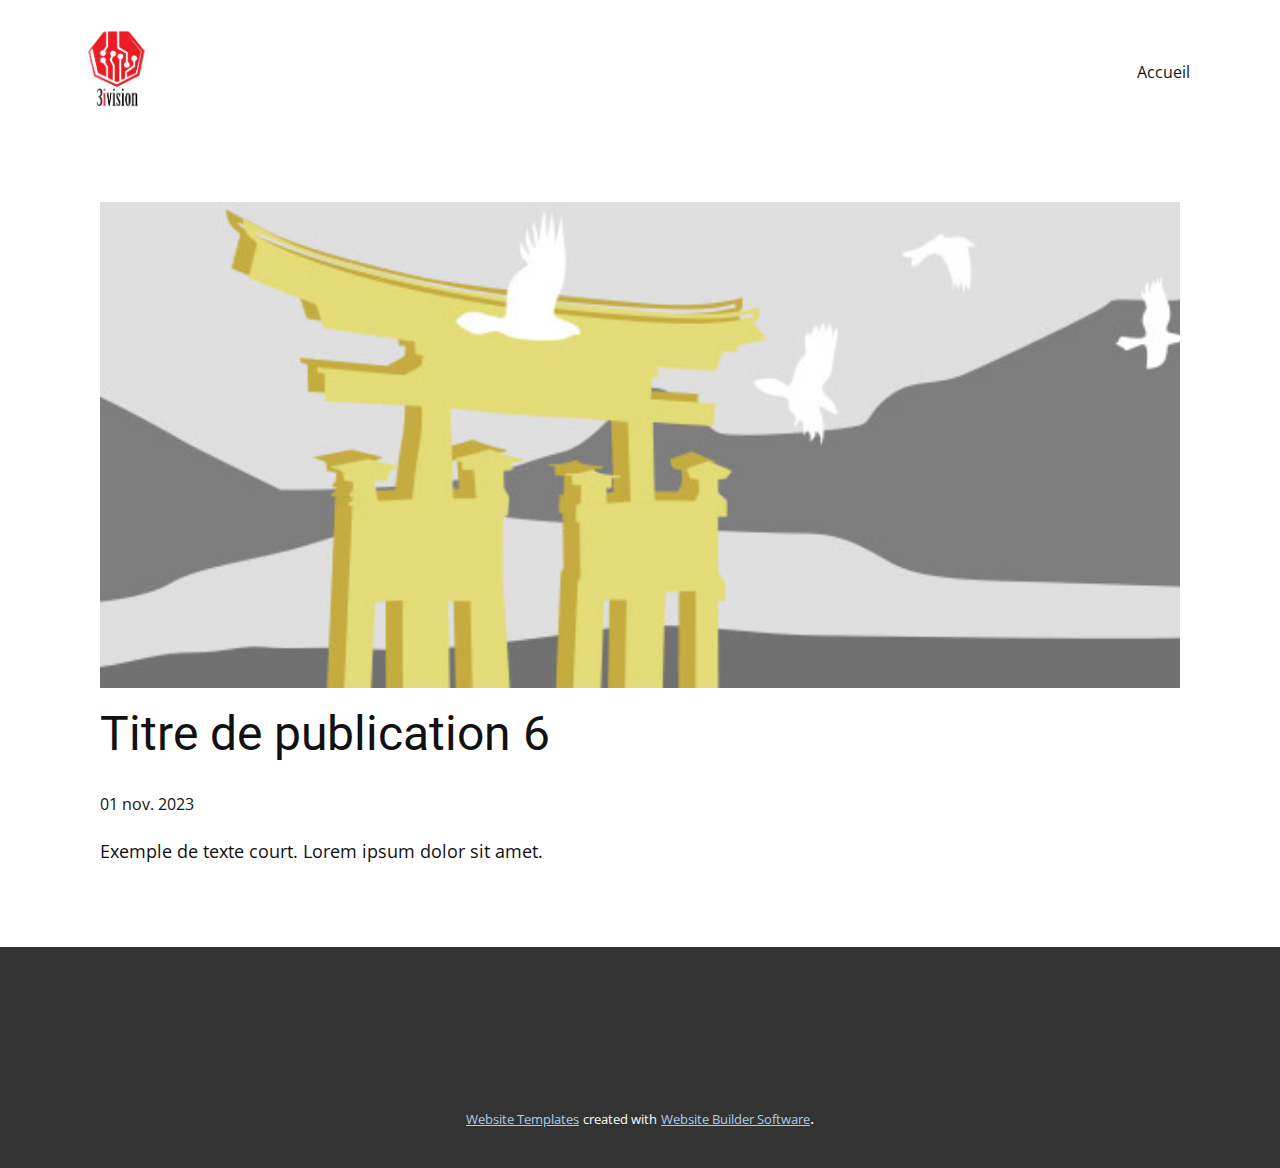
<file: 3ivision/Site1/blog/publication-5.html>
<!DOCTYPE html>
<html style="font-size: 16px;" lang="fr"><head>
    <meta name="viewport" content="width=device-width, initial-scale=1.0">
    <meta charset="utf-8">
    <meta name="keywords" content="Titre de publication 1">
    <meta name="description" content="">
    <title>Titre de publication 6</title>
    <link rel="stylesheet" href="../nicepage.css" media="screen">
<link rel="stylesheet" href="../Post-Template.css" media="screen">
    <script class="u-script" type="text/javascript" src="../jquery.js" defer=""></script>
    <script class="u-script" type="text/javascript" src="../nicepage.js" defer=""></script>
    <meta name="generator" content="Nicepage 5.20.7, nicepage.com">
    <link id="u-theme-google-font" rel="stylesheet" href="https://fonts.googleapis.com/css?family=Roboto:100,100i,300,300i,400,400i,500,500i,700,700i,900,900i|Open+Sans:300,300i,400,400i,500,500i,600,600i,700,700i,800,800i">
    
    
    
    <script type="application/ld+json">{
		"@context": "http://schema.org",
		"@type": "Organization",
		"name": "",
		"logo": "images/NavLinkwhite-logo.png.png"
}</script>
    <meta name="theme-color" content="#478ac9">
  <meta data-intl-tel-input-cdn-path="intlTelInput/"></head>
  <body data-path-to-root="./" data-include-products="false" class="u-body u-xl-mode" data-lang="fr"><header class="u-clearfix u-header u-header" id="sec-a523"><div class="u-clearfix u-sheet u-sheet-1">
        <a href="https://nicepage.com" class="u-image u-logo u-image-1" data-image-width="796" data-image-height="785">
          <img src="../images/NavLinkwhite-logo.png.png" class="u-logo-image u-logo-image-1">
        </a>
        <nav class="u-menu u-menu-one-level u-offcanvas u-menu-1">
          <div class="menu-collapse" style="font-size: 1rem; letter-spacing: 0px;">
            <a class="u-button-style u-custom-left-right-menu-spacing u-custom-padding-bottom u-custom-top-bottom-menu-spacing u-nav-link u-text-active-palette-1-base u-text-hover-palette-2-base" href="#">
              <svg class="u-svg-link" viewBox="0 0 24 24"><use xmlns:xlink="http://www.w3.org/1999/xlink" xlink:href="#menu-hamburger"></use></svg>
              <svg class="u-svg-content" version="1.1" id="menu-hamburger" viewBox="0 0 16 16" x="0px" y="0px" xmlns:xlink="http://www.w3.org/1999/xlink" xmlns="http://www.w3.org/2000/svg"><g><rect y="1" width="16" height="2"></rect><rect y="7" width="16" height="2"></rect><rect y="13" width="16" height="2"></rect>
</g></svg>
            </a>
          </div>
          <div class="u-custom-menu u-nav-container">
            <ul class="u-nav u-unstyled u-nav-1"><li class="u-nav-item"><a class="u-button-style u-nav-link u-text-active-palette-1-base u-text-hover-palette-2-base" href="../Accueil.html" style="padding: 10px 20px;">Accueil</a>
</li></ul>
          </div>
          <div class="u-custom-menu u-nav-container-collapse">
            <div class="u-black u-container-style u-inner-container-layout u-opacity u-opacity-95 u-sidenav">
              <div class="u-inner-container-layout u-sidenav-overflow">
                <div class="u-menu-close"></div>
                <ul class="u-align-center u-nav u-popupmenu-items u-unstyled u-nav-2"><li class="u-nav-item"><a class="u-button-style u-nav-link" href="../Accueil.html">Accueil</a>
</li></ul>
              </div>
            </div>
            <div class="u-black u-menu-overlay u-opacity u-opacity-70"></div>
          </div>
        </nav>
      </div></header>
    <section class="u-align-center u-clearfix u-section-1" id="sec-467c">
      <div class="u-clearfix u-sheet u-valign-middle-md u-valign-middle-sm u-valign-middle-xs u-sheet-1"><!--post_details--><!--post_details_options_json--><!--{"source":""}--><!--/post_details_options_json--><!--blog_post-->
        <div class="u-container-style u-expanded-width u-post-details u-post-details-1">
          <div class="u-container-layout u-valign-middle u-container-layout-1"><!--blog_post_image-->
            <img alt="" class="u-blog-control u-expanded-width u-image u-image-default u-image-1" src="../images/8ad73f3c.jpeg"><!--/blog_post_image--><!--blog_post_header-->
            <h2 class="u-blog-control u-text u-text-1">Titre de publication 6</h2><!--/blog_post_header--><!--blog_post_metadata-->
            <div class="u-blog-control u-metadata u-metadata-1"><!--blog_post_metadata_date-->
              <span class="u-meta-date u-meta-icon">01 nov. 2023</span><!--/blog_post_metadata_date--><!--blog_post_metadata_category-->
              <!--/blog_post_metadata_category--><!--blog_post_metadata_comments-->
              <!--/blog_post_metadata_comments-->
            </div><!--/blog_post_metadata--><!--blog_post_content-->
            <div class="u-align-justify u-blog-control u-post-content u-text u-text-2 fr-view">
  Exemple de texte court. Lorem ipsum dolor sit amet.
  </div><!--/blog_post_content-->
          </div>
        </div><!--/blog_post--><!--/post_details-->
      </div>
    </section>
    
    
    
    <footer class="u-align-center u-clearfix u-footer u-grey-80 u-footer" id="sec-d8ec"><div class="u-clearfix u-sheet u-sheet-1"></div></footer>
    <section class="u-backlink u-clearfix u-grey-80">
      <a class="u-link" href="https://nicepage.com/website-templates" target="_blank">
        <span>Website Templates</span>
      </a>
      <p class="u-text">
        <span>created with</span>
      </p>
      <a class="u-link" href="" target="_blank">
        <span>Website Builder Software</span>
      </a>. 
    </section>
  
</body></html>
</file>
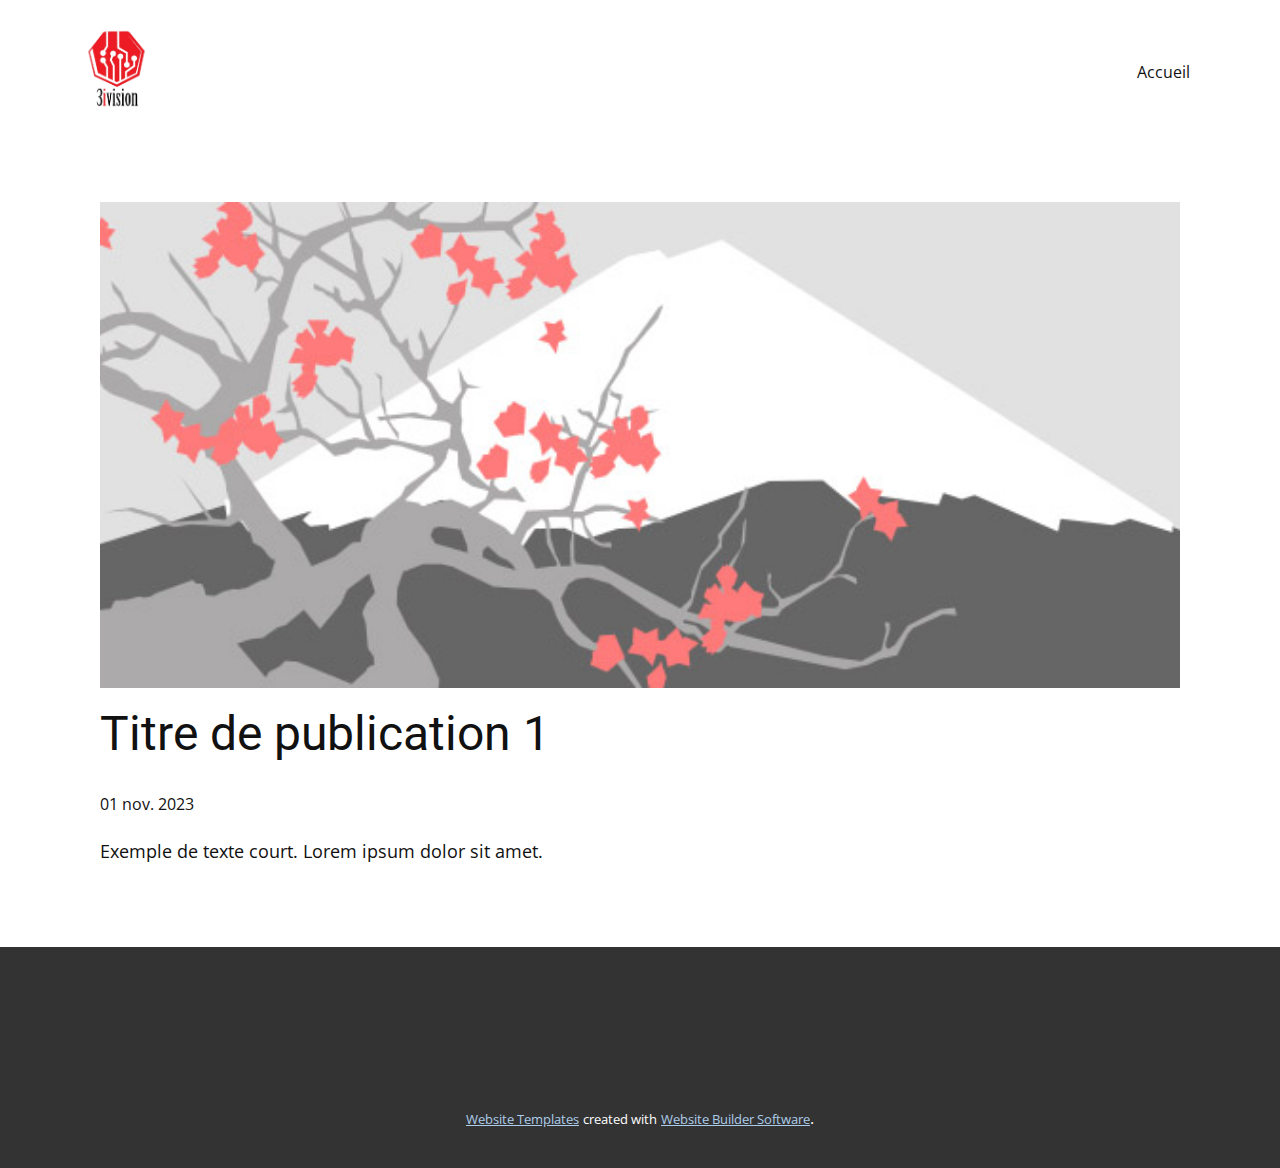
<file: 3ivision/Site1/blog/publication.html>
<!DOCTYPE html>
<html style="font-size: 16px;" lang="fr"><head>
    <meta name="viewport" content="width=device-width, initial-scale=1.0">
    <meta charset="utf-8">
    <meta name="keywords" content="Titre de publication 1">
    <meta name="description" content="">
    <title>Titre de publication 1</title>
    <link rel="stylesheet" href="../nicepage.css" media="screen">
<link rel="stylesheet" href="../Post-Template.css" media="screen">
    <script class="u-script" type="text/javascript" src="../jquery.js" defer=""></script>
    <script class="u-script" type="text/javascript" src="../nicepage.js" defer=""></script>
    <meta name="generator" content="Nicepage 5.20.7, nicepage.com">
    <link id="u-theme-google-font" rel="stylesheet" href="https://fonts.googleapis.com/css?family=Roboto:100,100i,300,300i,400,400i,500,500i,700,700i,900,900i|Open+Sans:300,300i,400,400i,500,500i,600,600i,700,700i,800,800i">
    
    
    
    <script type="application/ld+json">{
		"@context": "http://schema.org",
		"@type": "Organization",
		"name": "",
		"logo": "images/NavLinkwhite-logo.png.png"
}</script>
    <meta name="theme-color" content="#478ac9">
  <meta data-intl-tel-input-cdn-path="intlTelInput/"></head>
  <body data-path-to-root="./" data-include-products="false" class="u-body u-xl-mode" data-lang="fr"><header class="u-clearfix u-header u-header" id="sec-a523"><div class="u-clearfix u-sheet u-sheet-1">
        <a href="https://nicepage.com" class="u-image u-logo u-image-1" data-image-width="796" data-image-height="785">
          <img src="../images/NavLinkwhite-logo.png.png" class="u-logo-image u-logo-image-1">
        </a>
        <nav class="u-menu u-menu-one-level u-offcanvas u-menu-1">
          <div class="menu-collapse" style="font-size: 1rem; letter-spacing: 0px;">
            <a class="u-button-style u-custom-left-right-menu-spacing u-custom-padding-bottom u-custom-top-bottom-menu-spacing u-nav-link u-text-active-palette-1-base u-text-hover-palette-2-base" href="#">
              <svg class="u-svg-link" viewBox="0 0 24 24"><use xmlns:xlink="http://www.w3.org/1999/xlink" xlink:href="#menu-hamburger"></use></svg>
              <svg class="u-svg-content" version="1.1" id="menu-hamburger" viewBox="0 0 16 16" x="0px" y="0px" xmlns:xlink="http://www.w3.org/1999/xlink" xmlns="http://www.w3.org/2000/svg"><g><rect y="1" width="16" height="2"></rect><rect y="7" width="16" height="2"></rect><rect y="13" width="16" height="2"></rect>
</g></svg>
            </a>
          </div>
          <div class="u-custom-menu u-nav-container">
            <ul class="u-nav u-unstyled u-nav-1"><li class="u-nav-item"><a class="u-button-style u-nav-link u-text-active-palette-1-base u-text-hover-palette-2-base" href="../Accueil.html" style="padding: 10px 20px;">Accueil</a>
</li></ul>
          </div>
          <div class="u-custom-menu u-nav-container-collapse">
            <div class="u-black u-container-style u-inner-container-layout u-opacity u-opacity-95 u-sidenav">
              <div class="u-inner-container-layout u-sidenav-overflow">
                <div class="u-menu-close"></div>
                <ul class="u-align-center u-nav u-popupmenu-items u-unstyled u-nav-2"><li class="u-nav-item"><a class="u-button-style u-nav-link" href="../Accueil.html">Accueil</a>
</li></ul>
              </div>
            </div>
            <div class="u-black u-menu-overlay u-opacity u-opacity-70"></div>
          </div>
        </nav>
      </div></header>
    <section class="u-align-center u-clearfix u-section-1" id="sec-467c">
      <div class="u-clearfix u-sheet u-valign-middle-md u-valign-middle-sm u-valign-middle-xs u-sheet-1"><!--post_details--><!--post_details_options_json--><!--{"source":""}--><!--/post_details_options_json--><!--blog_post-->
        <div class="u-container-style u-expanded-width u-post-details u-post-details-1">
          <div class="u-container-layout u-valign-middle u-container-layout-1"><!--blog_post_image-->
            <img alt="" class="u-blog-control u-expanded-width u-image u-image-default u-image-1" src="../images/0fd3416c.jpeg"><!--/blog_post_image--><!--blog_post_header-->
            <h2 class="u-blog-control u-text u-text-1">Titre de publication 1</h2><!--/blog_post_header--><!--blog_post_metadata-->
            <div class="u-blog-control u-metadata u-metadata-1"><!--blog_post_metadata_date-->
              <span class="u-meta-date u-meta-icon">01 nov. 2023</span><!--/blog_post_metadata_date--><!--blog_post_metadata_category-->
              <!--/blog_post_metadata_category--><!--blog_post_metadata_comments-->
              <!--/blog_post_metadata_comments-->
            </div><!--/blog_post_metadata--><!--blog_post_content-->
            <div class="u-align-justify u-blog-control u-post-content u-text u-text-2 fr-view">
  Exemple de texte court. Lorem ipsum dolor sit amet.
  </div><!--/blog_post_content-->
          </div>
        </div><!--/blog_post--><!--/post_details-->
      </div>
    </section>
    
    
    
    <footer class="u-align-center u-clearfix u-footer u-grey-80 u-footer" id="sec-d8ec"><div class="u-clearfix u-sheet u-sheet-1"></div></footer>
    <section class="u-backlink u-clearfix u-grey-80">
      <a class="u-link" href="https://nicepage.com/website-templates" target="_blank">
        <span>Website Templates</span>
      </a>
      <p class="u-text">
        <span>created with</span>
      </p>
      <a class="u-link" href="" target="_blank">
        <span>Website Builder Software</span>
      </a>. 
    </section>
  
</body></html>
</file>
<file: Personal/assets/css/style.css>
/**
* Template Name: Personal
* Updated: Sep 18 2023 with Bootstrap v5.3.2
* Template URL: https://bootstrapmade.com/personal-free-resume-bootstrap-template/
* Author: BootstrapMade.com
* License: https://bootstrapmade.com/license/
*/

/*--------------------------------------------------------------
# General
--------------------------------------------------------------*/
body {
  font-family: "Open Sans", sans-serif;
  background-color: #040404;
  color: #fff;
  position: relative;
  background: transparent;
}

body::before {
  content: "";
  position: fixed;
  background: #040404 url("../img/Emma\ \(2\).jpg") top right no-repeat;
  background-size: cover;
  left: 0;
  right: 0;
  top: 0;
  height: 100vh;
  z-index: -1;
}

@media (min-width: 1024px) {
  body::before {
    background-attachment: fixed;
  }
}

a {
  color: #d218aa;
  text-decoration: none;
}

a:hover {
  color: #d218aa;
  text-decoration: none;
}

h1,
h2,
h3,
h4,
h5,
h6 {
  font-family: "Raleway", sans-serif;
}

/*--------------------------------------------------------------
# Header
--------------------------------------------------------------*/
#header {
  transition: ease-in-out 0.3s;
  position: relative;
  height: 100vh;
  display: flex;
  align-items: center;
  z-index: 997;
  overflow-y: auto;
}

#header * {
  transition: ease-in-out 0.3s;
}

#header h1 {
  font-size: 48px;
  margin: 0;
  padding: 0;
  line-height: 1;
  font-weight: 700;
  font-family: "Poppins", sans-serif;
}

#header h1 a,
#header h1 a:hover {
  color: #fff;
  line-height: 1;
  display: inline-block;
}

#header h2 {
  font-size: 24px;
  margin-top: 20px;
  color: rgba(255, 255, 255, 0.8);
}

#header h2 span {
  color: #fff;
  border-bottom: 2px solid #d218aa;
  padding-bottom: 6px;
}

#header img {
  padding: 0;
  margin: 0;
}

#header .social-links {
  margin-top: 40px;
  display: flex;
}

#header .social-links a {
  font-size: 16px;
  display: flex;
  justify-content: center;
  align-items: center;
  background: rgba(255, 255, 255, 0.1);
  color: #fff;
  line-height: 1;
  margin-right: 8px;
  border-radius: 50%;
  width: 40px;
  height: 40px;
}

#header .social-links a:hover {
  background: #d218aa;
}

@media (max-width: 992px) {
  #header h1 {
    font-size: 36px;
  }

  #header h2 {
    font-size: 20px;
    line-height: 30px;
  }

  #header .social-links {
    margin-top: 15px;
  }

  #header .container {
    display: flex;
    flex-direction: column;
    align-items: center;
  }
}

/* Header Top */
#header.header-top {
  height: 80px;
  position: fixed;
  left: 0;
  top: 0;
  right: 0;
  background: rgba(0, 0, 0, 0.9);
}

#header.header-top .social-links,
#header.header-top h2 {
  display: none;
}

#header.header-top h1 {
  margin-right: auto;
  font-size: 36px;
}

#header.header-top img {
  max-height: 60px;
  margin-right: 20px !important;
}

#header.header-top .container {
  display: flex;
  align-items: center;
}

#header.header-top .navbar {
  margin: 0;
}

@media (max-width: 768px) {
  #header.header-top {
    height: 60px;
  }

  #header.header-top h1 {
    font-size: 26px;
  }
}

/*--------------------------------------------------------------
# Navigation Menu
--------------------------------------------------------------*/
/**
* Desktop Navigation 
*/
.navbar {
  padding: 0;
  margin-top: 35px;
}

.navbar ul {
  margin: 0;
  padding: 0;
  display: flex;
  list-style: none;
  align-items: center;
}

.navbar li {
  position: relative;
}

.navbar li+li {
  margin-left: 30px;
}

.navbar a,
.navbar a:focus {
  display: flex;
  align-items: center;
  justify-content: space-between;
  padding: 0;
  font-family: "Poppins", sans-serif;
  font-size: 16px;
  font-weight: 400;
  color: rgba(255, 255, 255, 0.7);
  white-space: nowrap;
  transition: 0.3s;
}

.navbar a i,
.navbar a:focus i {
  font-size: 12px;
  line-height: 0;
  margin-left: 5px;
}

.navbar a:before {
  content: "";
  position: absolute;
  width: 0;
  height: 2px;
  bottom: -4px;
  left: 0;
  background-color: #d218aa;
  visibility: hidden;
  width: 0px;
  transition: all 0.3s ease-in-out 0s;
}

.navbar a:hover:before,
.navbar li:hover>a:before,
.navbar .active:before {
  visibility: visible;
  width: 25px;
}

.navbar a:hover,
.navbar .active,
.navbar .active:focus,
.navbar li:hover>a {
  color: #fff;
}

/**
* Mobile Navigation 
*/
.mobile-nav-toggle {
  color: #fff;
  font-size: 28px;
  cursor: pointer;
  display: none;
  line-height: 0;
  transition: 0.5s;
  position: fixed;
  right: 15px;
  top: 15px;
}

@media (max-width: 991px) {
  .mobile-nav-toggle {
    display: block;
  }

  .navbar ul {
    display: none;
  }
}

.navbar-mobile {
  position: fixed;
  overflow: hidden;
  top: 0;
  right: 0;
  left: 0;
  bottom: 0;
  background: rgba(0, 0, 0, 0.9);
  transition: 0.3s;
  z-index: 999;
  margin-top: 0;
}

.navbar-mobile .mobile-nav-toggle {
  position: absolute;
  top: 15px;
  right: 15px;
}

.navbar-mobile ul {
  display: block;
  position: absolute;
  top: 55px;
  right: 15px;
  bottom: 45px;
  left: 15px;
  padding: 10px 0;
  overflow-y: auto;
  transition: 0.3s;
  border: 2px solid rgba(255, 255, 255, 0.2);
}

.navbar-mobile li {
  padding: 12px 20px;
}

.navbar-mobile li+li {
  margin: 0;
}

.navbar-mobile a,
.navbar-mobile a:focus {
  font-size: 16px;
  position: relative;
}

/*--------------------------------------------------------------
# Sections General
--------------------------------------------------------------*/
section {
  overflow: hidden;
  position: absolute;
  width: 100%;
  top: 140px;
  bottom: 100%;
  opacity: 0;
  transition: ease-in-out 0.4s;
  z-index: 2;
}

section.section-show {
  top: 100px;
  bottom: auto;
  opacity: 1;
  padding-bottom: 45px;
}

section .container {
  background: rgba(0, 0, 0, 0.9);
  padding: 30px;
}

@media (max-width: 768px) {
  section {
    top: 120px;
  }

  section.section-show {
    top: 80px;
  }
}

.section-title h2 {
  font-size: 14px;
  font-weight: 500;
  padding: 0;
  line-height: 1px;
  margin: 0 0 20px 0;
  letter-spacing: 2px;
  text-transform: uppercase;
  color: #aaaaaa;
  font-family: "Poppins", sans-serif;
}

.section-title h2::after {
  content: "";
  width: 120px;
  height: 1px;
  display: inline-block;
  background: #d218aa;
  margin: 4px 10px;
}

.section-title p {
  margin: 0;
  margin: -15px 0 15px 0;
  font-size: 36px;
  font-weight: 700;
  text-transform: uppercase;
  font-family: "Poppins", sans-serif;
  color: #fff;
}

/*--------------------------------------------------------------
# About
--------------------------------------------------------------*/
.about-me .content h3 {
  font-weight: 700;
  font-size: 26px;
  color: #d218aa;
}

.about-me .content ul {
  list-style: none;
  padding: 0;
}

.about-me .content ul li {
  margin-bottom: 20px;
  display: flex;
  align-items: center;
}

.about-me .content ul strong {
  margin-right: 10px;
}

.about-me .content ul i {
  font-size: 16px;
  margin-right: 5px;
  color: #d218aa;
  line-height: 0;
}

.about-me .content p:last-child {
  margin-bottom: 0;
}

/*--------------------------------------------------------------
# Counts
--------------------------------------------------------------*/
.counts {
  padding: 70px 0 60px;
}

.counts .count-box {
  padding: 30px 30px 25px 30px;
  width: 100%;
  position: relative;
  text-align: center;
  background: rgba(255, 255, 255, 0.08);
}

.counts .count-box i {
  position: absolute;
  top: -25px;
  left: 50%;
  transform: translateX(-50%);
  font-size: 24px;
  background: rgba(255, 255, 255, 0.1);
  padding: 12px;
  color: #d218aa;
  border-radius: 50px;
  line-height: 0;
}

.counts .count-box span {
  font-size: 36px;
  display: block;
  font-weight: 600;
  color: #fff;
}

.counts .count-box p {
  padding: 0;
  margin: 0;
  font-family: "Raleway", sans-serif;
  font-size: 14px;
}

/*--------------------------------------------------------------
# Skills
--------------------------------------------------------------*/
.skills .progress {
  height: 60px;
  display: block;
  background: none;
  border-radius: 0;
}

.skills .progress .skill {
  padding: 10px 0;
  margin: 0;
  text-transform: uppercase;
  display: block;
  font-weight: 600;
  font-family: "Poppins", sans-serif;
  color: #fff;
}

.skills .progress .skill .val {
  float: right;
  font-style: normal;
}

.skills .progress-bar-wrap {
  background: rgba(255, 255, 255, 0.2);
}

.skills .progress-bar {
  width: 1px;
  height: 10px;
  transition: 0.9s;
  background-color: #d218aa;
}

/*--------------------------------------------------------------
# Interests
--------------------------------------------------------------*/
.interests .icon-box {
  display: flex;
  align-items: center;
  padding: 20px;
  background: rgba(255, 255, 255, 0.08);
  transition: ease-in-out 0.3s;
}

.interests .icon-box i {
  font-size: 32px;
  padding-right: 10px;
  line-height: 1;
}

.interests .icon-box h3 {
  font-weight: 700;
  margin: 0;
  padding: 0;
  line-height: 1;
  font-size: 16px;
  color: #fff;
}

.interests .icon-box:hover {
  background: rgba(255, 255, 255, 0.12);
}

/*--------------------------------------------------------------
# Testimonials
--------------------------------------------------------------*/
.testimonials .testimonials-carousel,
.testimonials .testimonials-slider {
  overflow: hidden;
}

.testimonials .testimonial-item {
  box-sizing: content-box;
  min-height: 320px;
}

.testimonials .testimonial-item .testimonial-img {
  width: 90px;
  border-radius: 50%;
  margin: -40px 0 0 40px;
  position: relative;
  z-index: 2;
  border: 6px solid rgba(255, 255, 255, 0.12);
}

.testimonials .testimonial-item h3 {
  font-size: 18px;
  font-weight: bold;
  margin: 10px 0 5px 45px;
  color: #fff;
}

.testimonials .testimonial-item h4 {
  font-size: 14px;
  color: #999;
  margin: 0 0 0 45px;
}

.testimonials .testimonial-item .quote-icon-left,
.testimonials .testimonial-item .quote-icon-right {
  color: rgba(255, 255, 255, 0.25);
  font-size: 26px;
}

.testimonials .testimonial-item .quote-icon-left {
  display: inline-block;
  left: -5px;
  position: relative;
}

.testimonials .testimonial-item .quote-icon-right {
  display: inline-block;
  right: -5px;
  position: relative;
  top: 10px;
}

.testimonials .testimonial-item p {
  font-style: italic;
  margin: 0 15px 0 15px;
  padding: 20px 20px 60px 20px;
  background: rgba(255, 255, 255, 0.1);
  position: relative;
  border-radius: 6px;
  position: relative;
  z-index: 1;
}

.testimonials .swiper-pagination {
  margin-top: 20px;
  position: relative;
}

.testimonials .swiper-pagination .swiper-pagination-bullet {
  width: 12px;
  height: 12px;
  opacity: 1;
  background-color: rgba(255, 255, 255, 0.3);
}

.testimonials .swiper-pagination .swiper-pagination-bullet-active {
  background-color: #d218aa;
}

/*--------------------------------------------------------------
# Resume
--------------------------------------------------------------*/
.resume .resume-title {
  font-size: 26px;
  font-weight: 700;
  margin-top: 20px;
  margin-bottom: 20px;
  color: #fff;
}

.resume .resume-item {
  padding: 0 0 20px 20px;
  margin-top: -2px;
  border-left: 2px solid rgba(255, 255, 255, 0.2);
  position: relative;
}

.resume .resume-item h4 {
  line-height: 18px;
  font-size: 18px;
  font-weight: 600;
  text-transform: uppercase;
  font-family: "Poppins", sans-serif;
  color: #d218aa;
  margin-bottom: 10px;
}

.resume .resume-item h5 {
  font-size: 16px;
  background: rgba(255, 255, 255, 0.15);
  padding: 5px 15px;
  display: inline-block;
  font-weight: 600;
  margin-bottom: 10px;
}

.resume .resume-item ul {
  padding-left: 20px;
}

.resume .resume-item ul li {
  padding-bottom: 10px;
}

.resume .resume-item:last-child {
  padding-bottom: 0;
}

.resume .resume-item::before {
  content: "";
  position: absolute;
  width: 16px;
  height: 16px;
  border-radius: 50px;
  left: -9px;
  top: 0;
  background: #d218aa;
  border: 2px solid #d218aa;
}

/*--------------------------------------------------------------
# Services
--------------------------------------------------------------*/
.services .icon-box {
  text-align: center;
  background: rgba(204, 204, 204, 0.1);
  padding: 80px 20px;
  transition: all ease-in-out 0.3s;
}

.services .icon-box .icon {
  margin: 0 auto;
  width: 64px;
  height: 64px;
  background: #d218aa;
  border-radius: 5px;
  transition: all 0.3s ease-out 0s;
  display: flex;
  align-items: center;
  justify-content: center;
  margin-bottom: 20px;
  transform-style: preserve-3d;
}

.services .icon-box .icon i {
  color: #fff;
  font-size: 28px;
}

.services .icon-box .icon::before {
  position: absolute;
  content: "";
  left: -8px;
  top: -8px;
  height: 100%;
  width: 100%;
  background: rgba(255, 255, 255, 0.15);
  border-radius: 5px;
  transition: all 0.3s ease-out 0s;
  transform: translateZ(-1px);
}

.services .icon-box h4 {
  font-weight: 700;
  margin-bottom: 15px;
  font-size: 24px;
}

.services .icon-box h4 a {
  color: #fff;
}

.services .icon-box p {
  line-height: 24px;
  font-size: 14px;
  margin-bottom: 0;
}

.services .icon-box:hover {
  background: #d218aa;
  border-color: #d218aa;
}

.services .icon-box:hover .icon {
  background: #fff;
}

.services .icon-box:hover .icon i {
  color: #d218aa;
}

.services .icon-box:hover .icon::before {
  background: #d218aa;
}

.services .icon-box:hover h4 a,
.services .icon-box:hover p {
  color: #fff;
}

/*--------------------------------------------------------------
# Portfolio
--------------------------------------------------------------*/
.portfolio .portfolio-item {
  margin-bottom: 30px;
}

.portfolio #portfolio-flters {
  padding: 0;
  margin: 0 auto 15px auto;
  list-style: none;
  text-align: center;
  border-radius: 50px;
  padding: 2px 15px;
}

.portfolio #portfolio-flters li {
  cursor: pointer;
  display: inline-block;
  padding: 8px 16px 10px 16px;
  font-size: 14px;
  font-weight: 600;
  line-height: 1;
  text-transform: uppercase;
  color: #fff;
  background: rgba(255, 255, 255, 0.1);
  margin: 0 3px 10px 3px;
  transition: all 0.3s ease-in-out;
  border-radius: 4px;
}

.portfolio #portfolio-flters li:hover,
.portfolio #portfolio-flters li.filter-active {
  background: #d218aa;
}

.portfolio #portfolio-flters li:last-child {
  margin-right: 0;
}

.portfolio .portfolio-wrap {
  transition: 0.3s;
  position: relative;
  overflow: hidden;
  z-index: 1;
  background: rgba(0, 0, 0, 0.6);
}

.portfolio .portfolio-wrap::before {
  content: "";
  background: rgba(0, 0, 0, 0.6);
  position: absolute;
  left: 30px;
  right: 30px;
  top: 30px;
  bottom: 30px;
  transition: all ease-in-out 0.3s;
  z-index: 2;
  opacity: 0;
}

.portfolio .portfolio-wrap .portfolio-info {
  opacity: 0;
  position: absolute;
  top: 0;
  left: 0;
  right: 0;
  bottom: 0;
  text-align: center;
  z-index: 3;
  transition: all ease-in-out 0.3s;
  display: flex;
  flex-direction: column;
  justify-content: center;
  align-items: center;
}

.portfolio .portfolio-wrap .portfolio-info::before {
  display: block;
  content: "";
  width: 48px;
  height: 48px;
  position: absolute;
  top: 35px;
  left: 35px;
  border-top: 3px solid #fff;
  border-left: 3px solid #fff;
  transition: all 0.5s ease 0s;
  z-index: 9994;
}

.portfolio .portfolio-wrap .portfolio-info::after {
  display: block;
  content: "";
  width: 48px;
  height: 48px;
  position: absolute;
  bottom: 35px;
  right: 35px;
  border-bottom: 3px solid #fff;
  border-right: 3px solid #fff;
  transition: all 0.5s ease 0s;
  z-index: 9994;
}

.portfolio .portfolio-wrap .portfolio-info h4 {
  font-size: 20px;
  color: #fff;
  font-weight: 600;
}

.portfolio .portfolio-wrap .portfolio-info p {
  color: #ffffff;
  font-size: 14px;
  text-transform: uppercase;
  padding: 0;
  margin: 0;
}

.portfolio .portfolio-wrap .portfolio-links {
  text-align: center;
  z-index: 4;
}

.portfolio .portfolio-wrap .portfolio-links a {
  color: #fff;
  margin: 0 2px;
  font-size: 28px;
  display: inline-block;
  transition: 0.3s;
}

.portfolio .portfolio-wrap .portfolio-links a:hover {
  color: #d218aa;
}

.portfolio .portfolio-wrap:hover::before {
  top: 0;
  left: 0;
  right: 0;
  bottom: 0;
  opacity: 1;
}

.portfolio .portfolio-wrap:hover .portfolio-info {
  opacity: 1;
}

.portfolio .portfolio-wrap:hover .portfolio-info::before {
  top: 15px;
  left: 15px;
}

.portfolio .portfolio-wrap:hover .portfolio-info::after {
  bottom: 15px;
  right: 15px;
}

/*--------------------------------------------------------------
# Portfolio Details
--------------------------------------------------------------*/
.portfolio-details {
  padding-top: 40px;
  background: rgba(0, 0, 0, 0.8);
  position: fixed;
  left: 0;
  right: 0;
  top: 0;
  bottom: 0;
  overflow-y: auto;
}

.portfolio-details .container {
  padding-top: 20px;
  padding-bottom: 40px;
}

.portfolio-details .portfolio-title {
  font-size: 26px;
  font-weight: 700;
  margin-bottom: 20px;
}

.portfolio-details .portfolio-info {
  padding-top: 45px;
}

.portfolio-details .portfolio-info h3 {
  font-size: 22px;
  font-weight: 400;
  margin-bottom: 20px;
}

.portfolio-details .portfolio-info ul {
  list-style: none;
  padding: 0;
  font-size: 15px;
}

.portfolio-details .portfolio-info ul li+li {
  margin-top: 10px;
}

.portfolio-details .portfolio-info p {
  font-size: 15px;
  padding: 15px 0 0 0;
}

@media (max-width: 992px) {
  .portfolio-details .portfolio-info {
    padding-top: 20px;
  }
}

.portfolio-details .swiper-pagination {
  margin-top: 20px;
  position: relative;
}

.portfolio-details .swiper-pagination .swiper-pagination-bullet {
  width: 12px;
  height: 12px;
  opacity: 1;
  background-color: rgba(255, 255, 255, 0.3);
}

.portfolio-details .swiper-pagination .swiper-pagination-bullet-active {
  background-color: #d218aa;
}

/*--------------------------------------------------------------
# Contact
--------------------------------------------------------------*/
.contact .info-box {
  color: #444444;
  padding: 20px;
  width: 100%;
  background: rgba(255, 255, 255, 0.08);
}

.contact .info-box i.bx {
  font-size: 24px;
  color: #d218aa;
  border-radius: 50%;
  padding: 14px;
  float: left;
  background: rgba(255, 255, 255, 0.1);
}

.contact .info-box h3 {
  font-size: 20px;
  color: rgba(255, 255, 255, 0.5);
  font-weight: 700;
  margin: 10px 0 8px 68px;
}

.contact .info-box p {
  padding: 0;
  color: #fff;
  line-height: 24px;
  font-size: 14px;
  margin: 0 0 0 68px;
}

.contact .info-box .social-links {
  margin: 5px 0 0 68px;
  display: flex;
}

.contact .info-box .social-links a {
  font-size: 18px;
  display: inline-block;
  color: #fff;
  line-height: 1;
  margin-right: 12px;
  transition: 0.3s;
}

.contact .info-box .social-links a:hover {
  color: #d218aa;
}

.contact .php-email-form {
  padding: 30px;
  background: rgba(255, 255, 255, 0.08);
}

.contact .php-email-form .error-message {
  display: none;
  background: rgba(255, 255, 255, 0.08);
  background: #ed3c0d;
  text-align: left;
  padding: 15px;
  font-weight: 600;
}

.contact .php-email-form .error-message br+br {
  margin-top: 25px;
}

.contact .php-email-form .sent-message {
  display: none;
  background: rgba(255, 255, 255, 0.08);
  background: #d218aa;
  text-align: center;
  padding: 15px;
  font-weight: 600;
}

.contact .php-email-form .loading {
  display: none;
  background: rgba(255, 255, 255, 0.08);
  text-align: center;
  padding: 15px;
}

.contact .php-email-form .loading:before {
  content: "";
  display: inline-block;
  border-radius: 50%;
  width: 24px;
  height: 24px;
  margin: 0 10px -6px 0;
  border: 3px solid #d218aa;
  border-top-color: #eee;
  animation: animate-loading 1s linear infinite;
}

.contact .php-email-form input,
.contact .php-email-form textarea {
  border-radius: 0;
  box-shadow: none;
  font-size: 14px;
  background: rgba(255, 255, 255, 0.08);
  border: 0;
  transition: 0.3s;
  color: #fff;
}

.contact .php-email-form input:focus,
.contact .php-email-form textarea:focus {
  background-color: rgba(255, 255, 255, 0.11);
}

.contact .php-email-form input::-moz-placeholder,
.contact .php-email-form textarea::-moz-placeholder {
  color: rgba(255, 255, 255, 0.3);
  opacity: 1;
}

.contact .php-email-form input::placeholder,
.contact .php-email-form textarea::placeholder {
  color: rgba(255, 255, 255, 0.3);
  opacity: 1;
}

.contact .php-email-form input {
  padding: 10px 15px;
}

.contact .php-email-form textarea {
  padding: 12px 15px;
}

.contact .php-email-form button[type=submit] {
  background: #d218aa;
  border: 0;
  padding: 10px 30px;
  color: #fff;
  transition: 0.4s;
  border-radius: 4px;
}

.contact .php-email-form button[type=submit]:hover {
  background: #d218aa;
}

@keyframes animate-loading {
  0% {
    transform: rotate(0deg);
  }

  100% {
    transform: rotate(360deg);
  }
}

/*--------------------------------------------------------------
# Credits
--------------------------------------------------------------*/
.credits {
  position: fixed;
  right: 0;
  left: 0;
  bottom: 0;
  padding: 15px;
  text-align: right;
  font-size: 13px;
  color: #fff;
  z-index: 999999;
}

@media (max-width: 992px) {
  .credits {
    text-align: center;
    padding: 10px;
    background: rgba(0, 0, 0, 0.8);
  }
}

.credits a {
  color: #d218aa;
  transition: 0.3s;
}

.credits a:hover {
  color: #fff;
}
</file>
